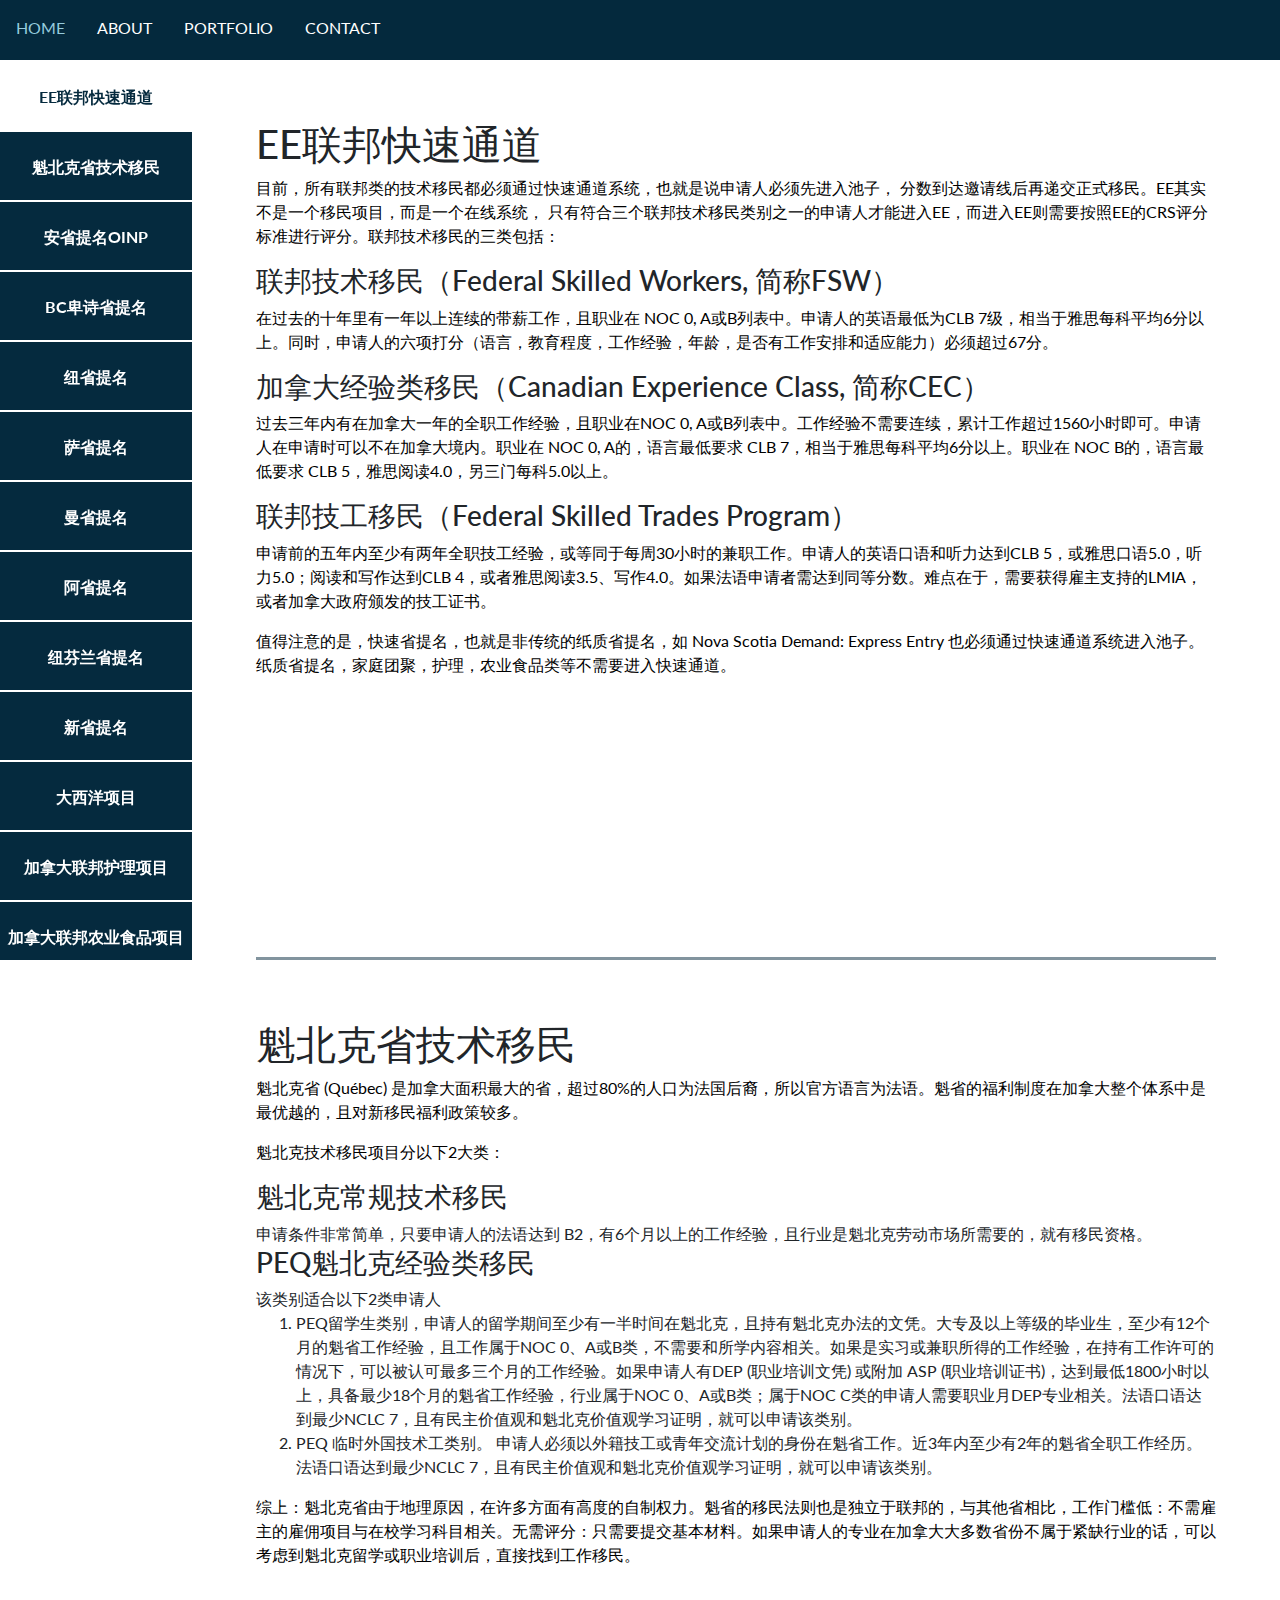
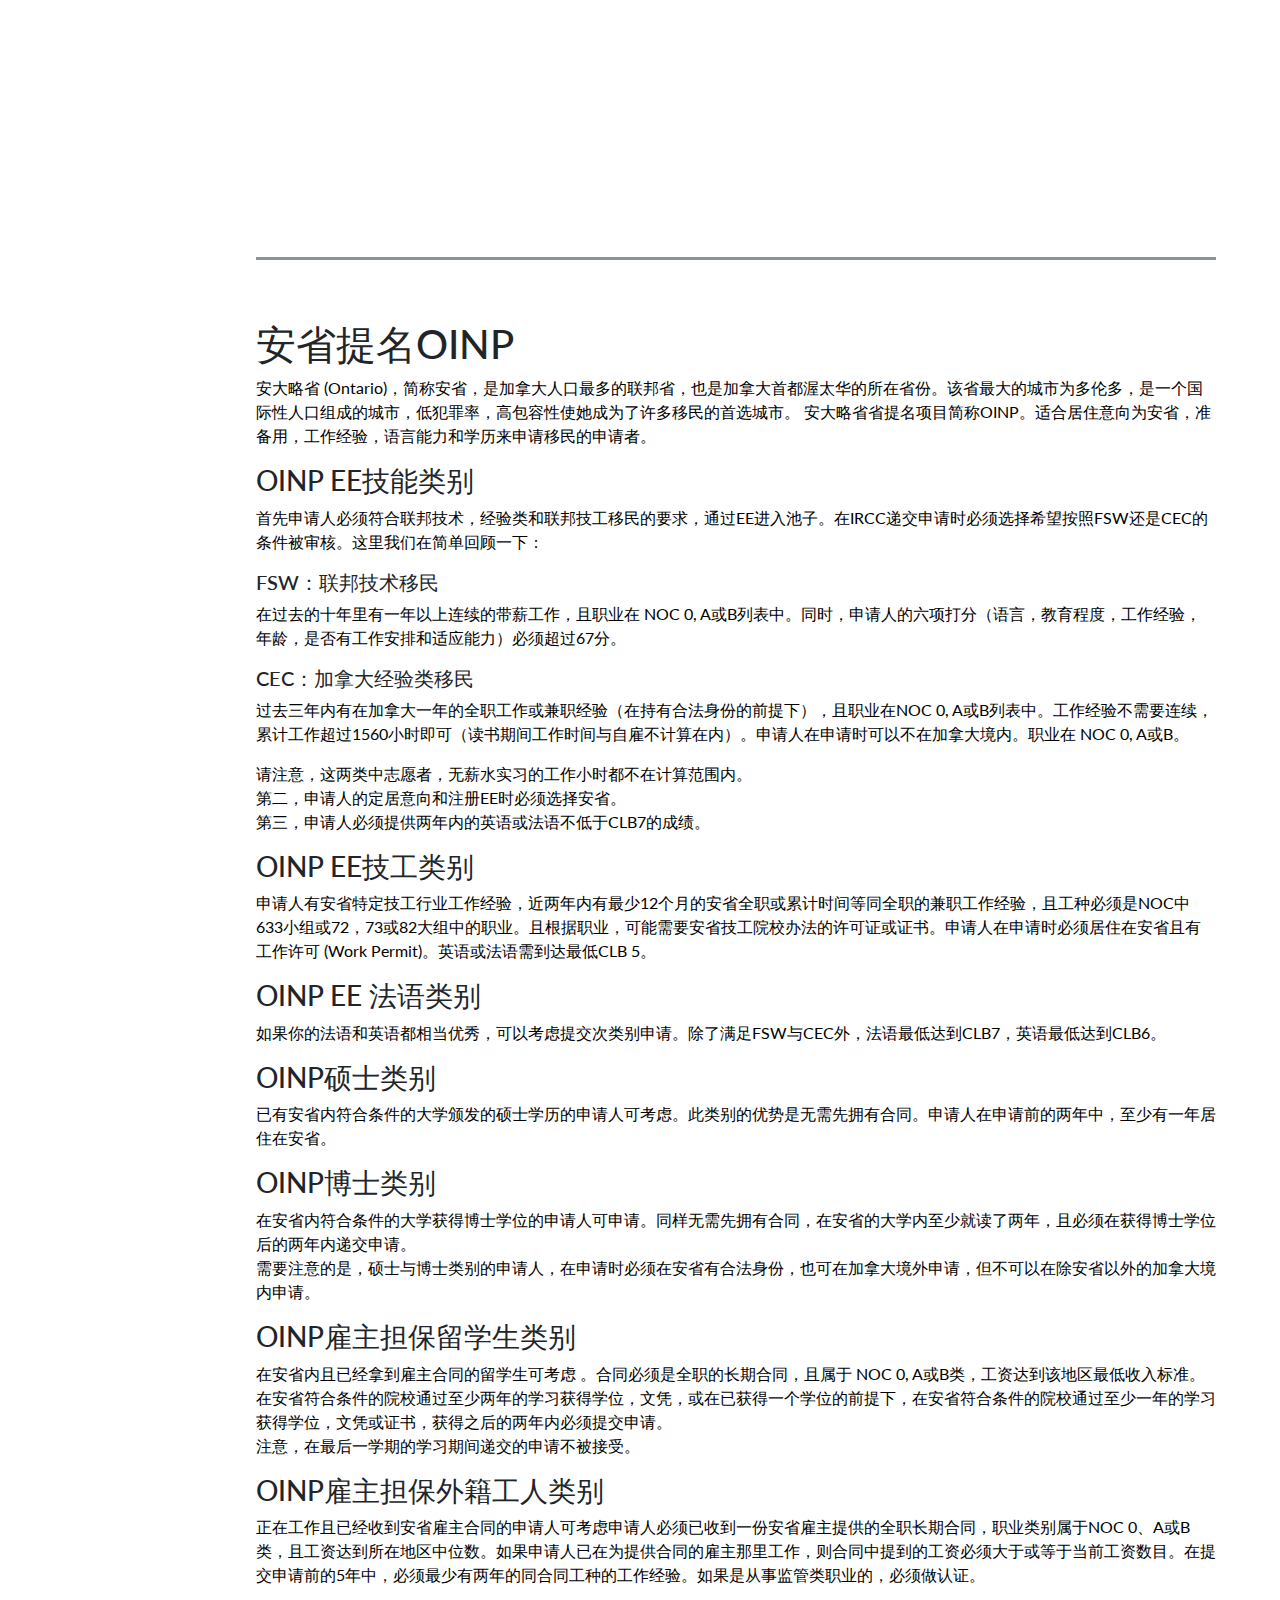
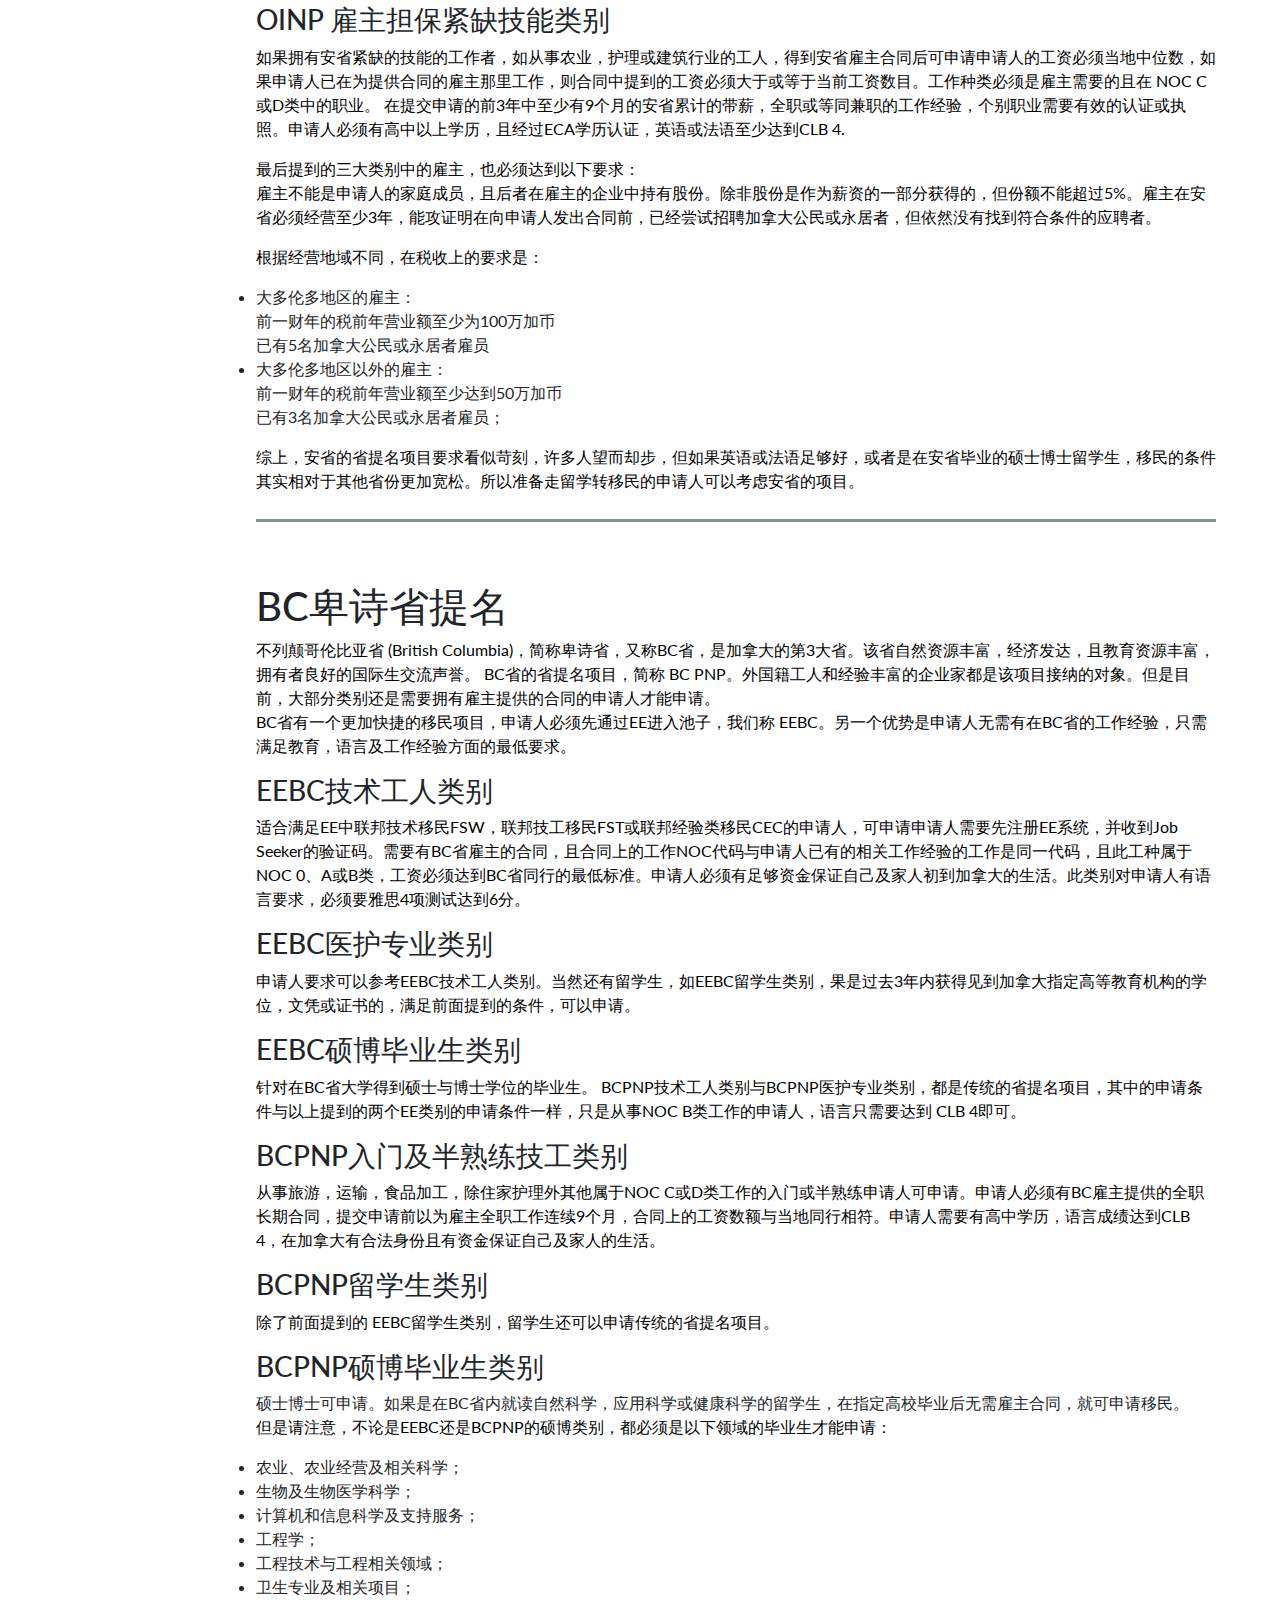
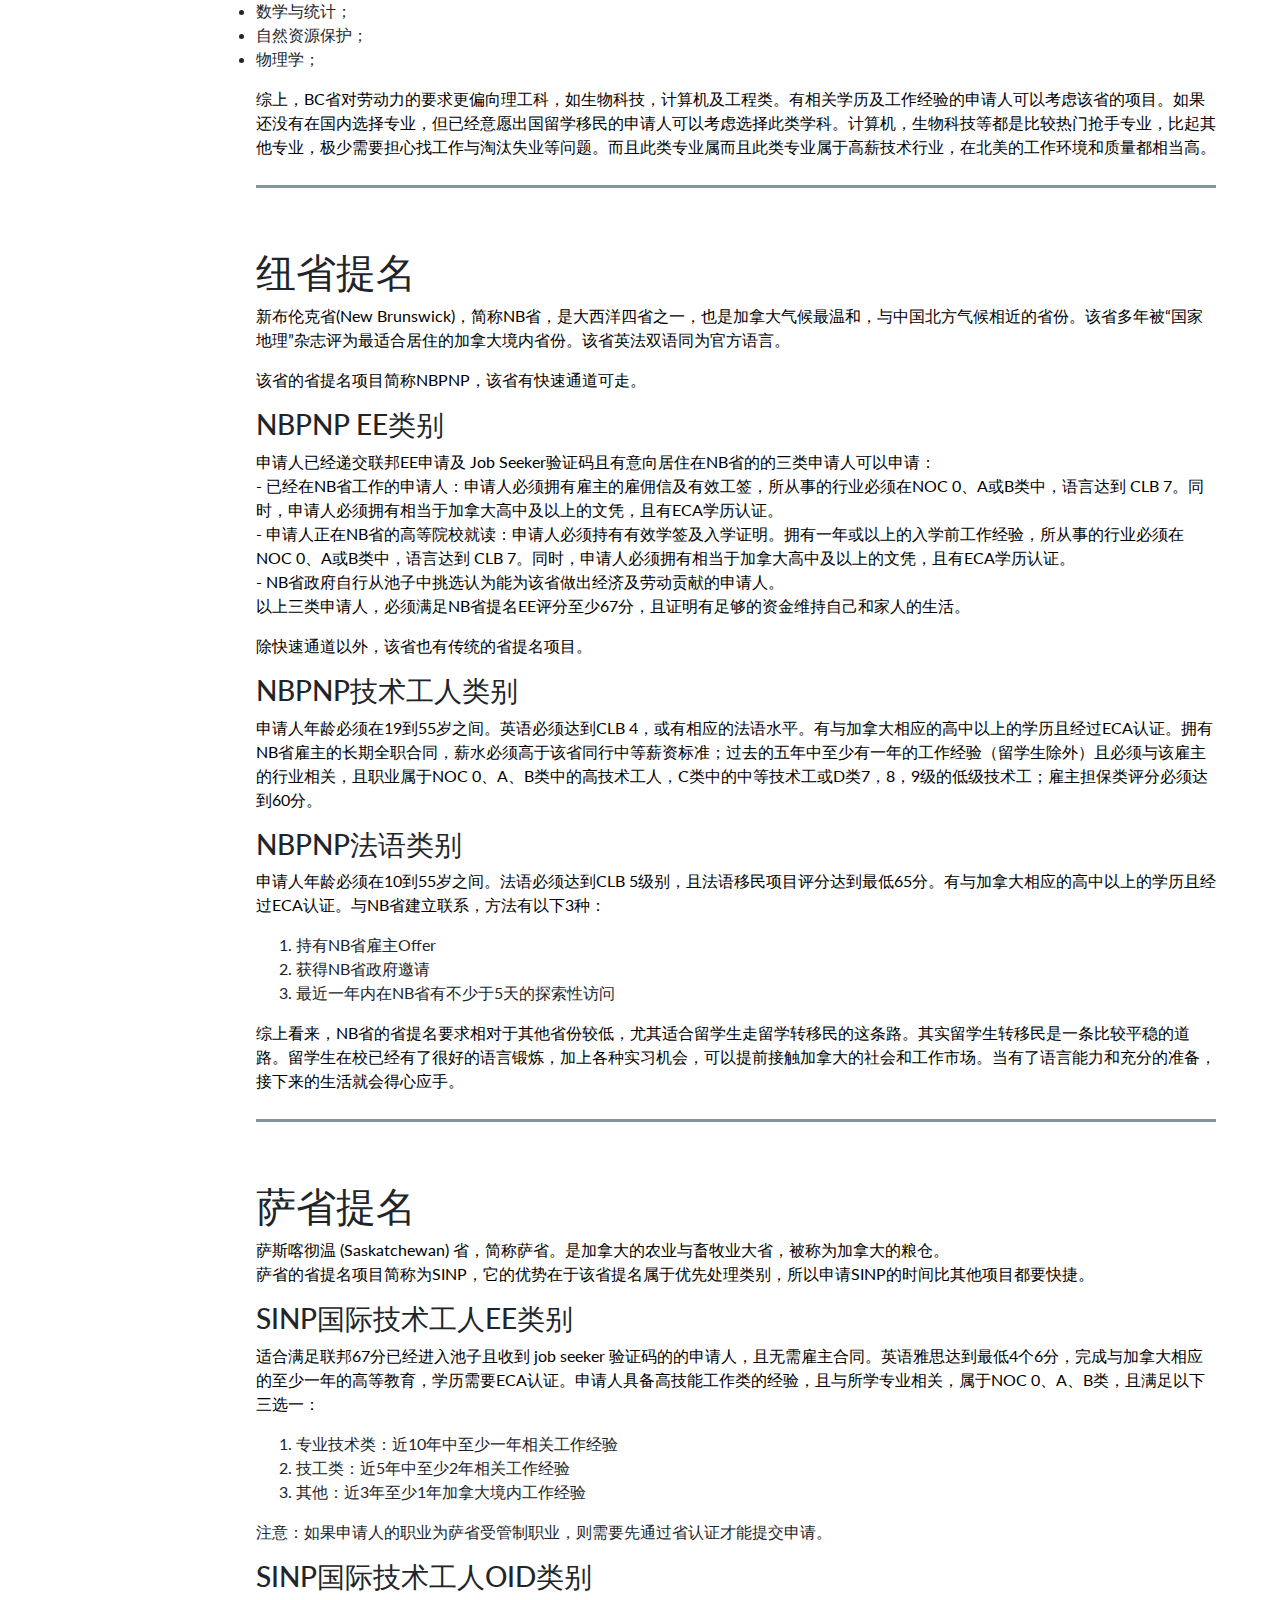
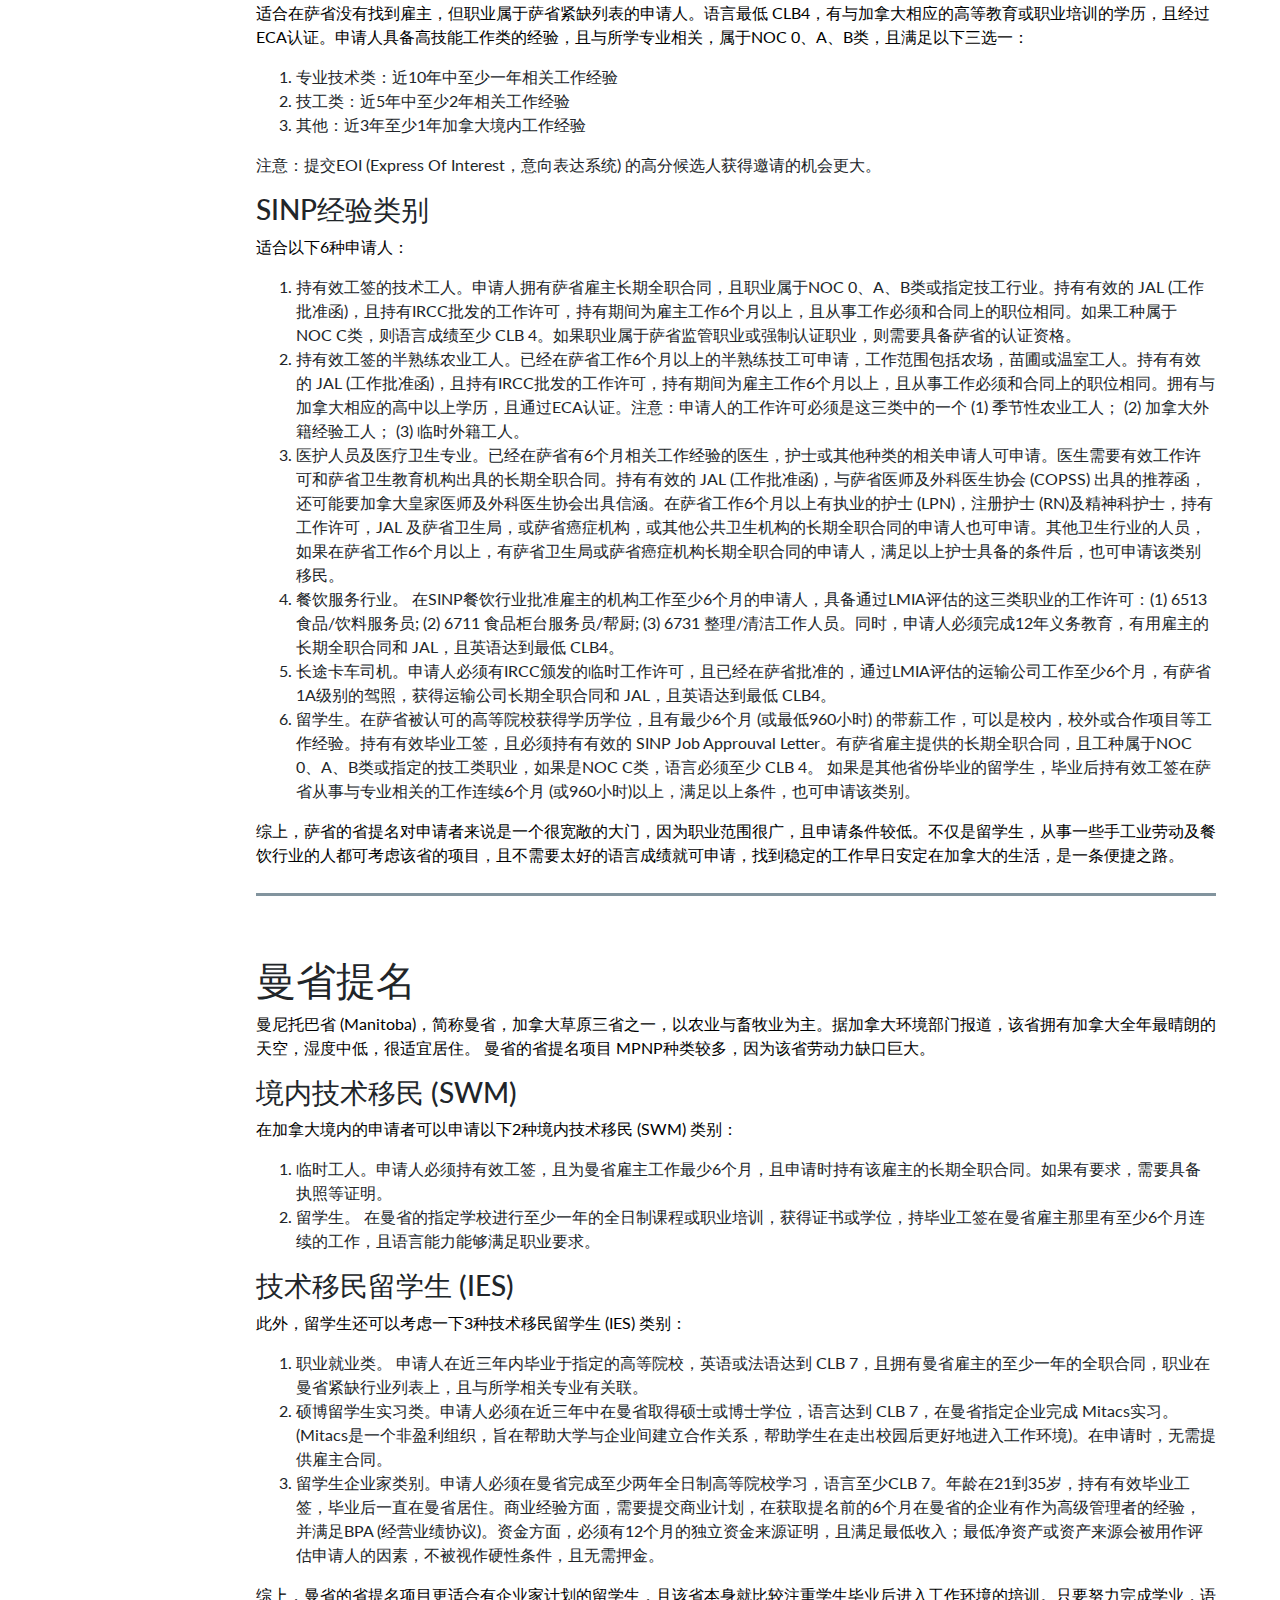
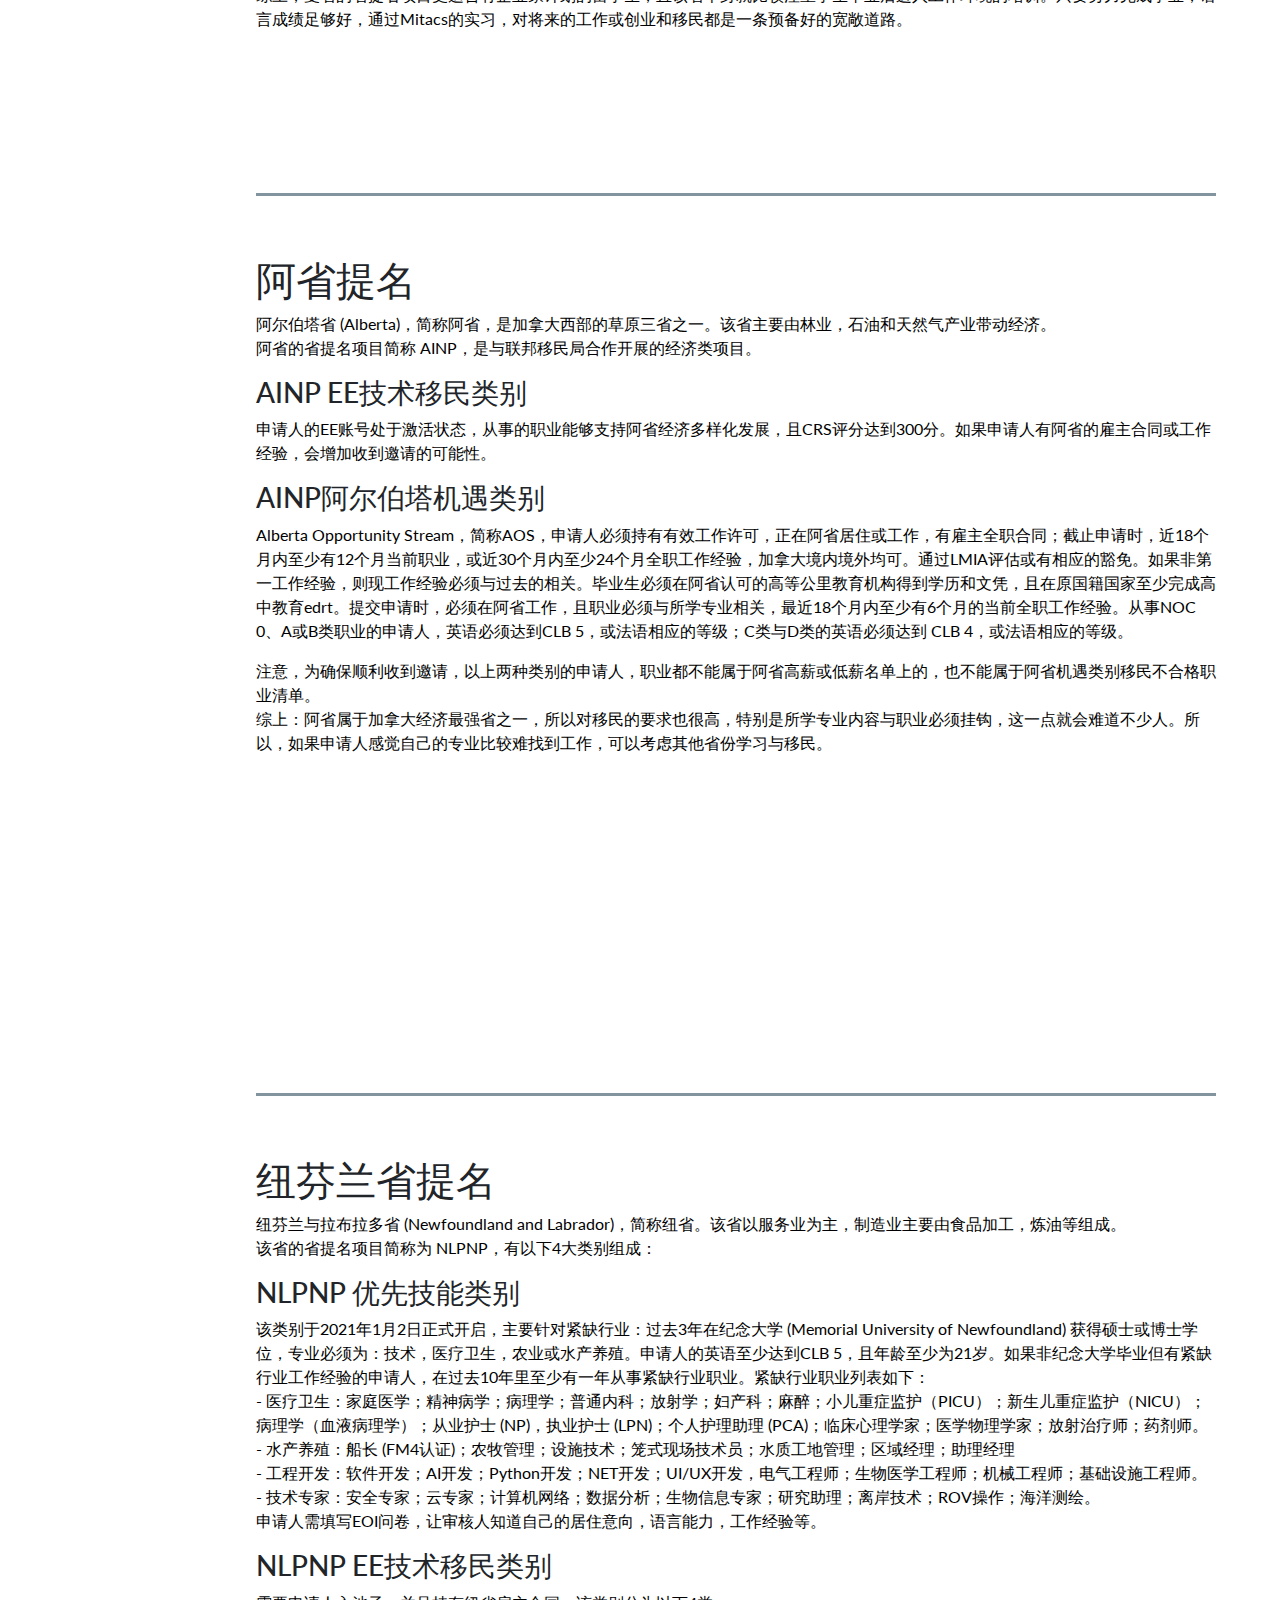
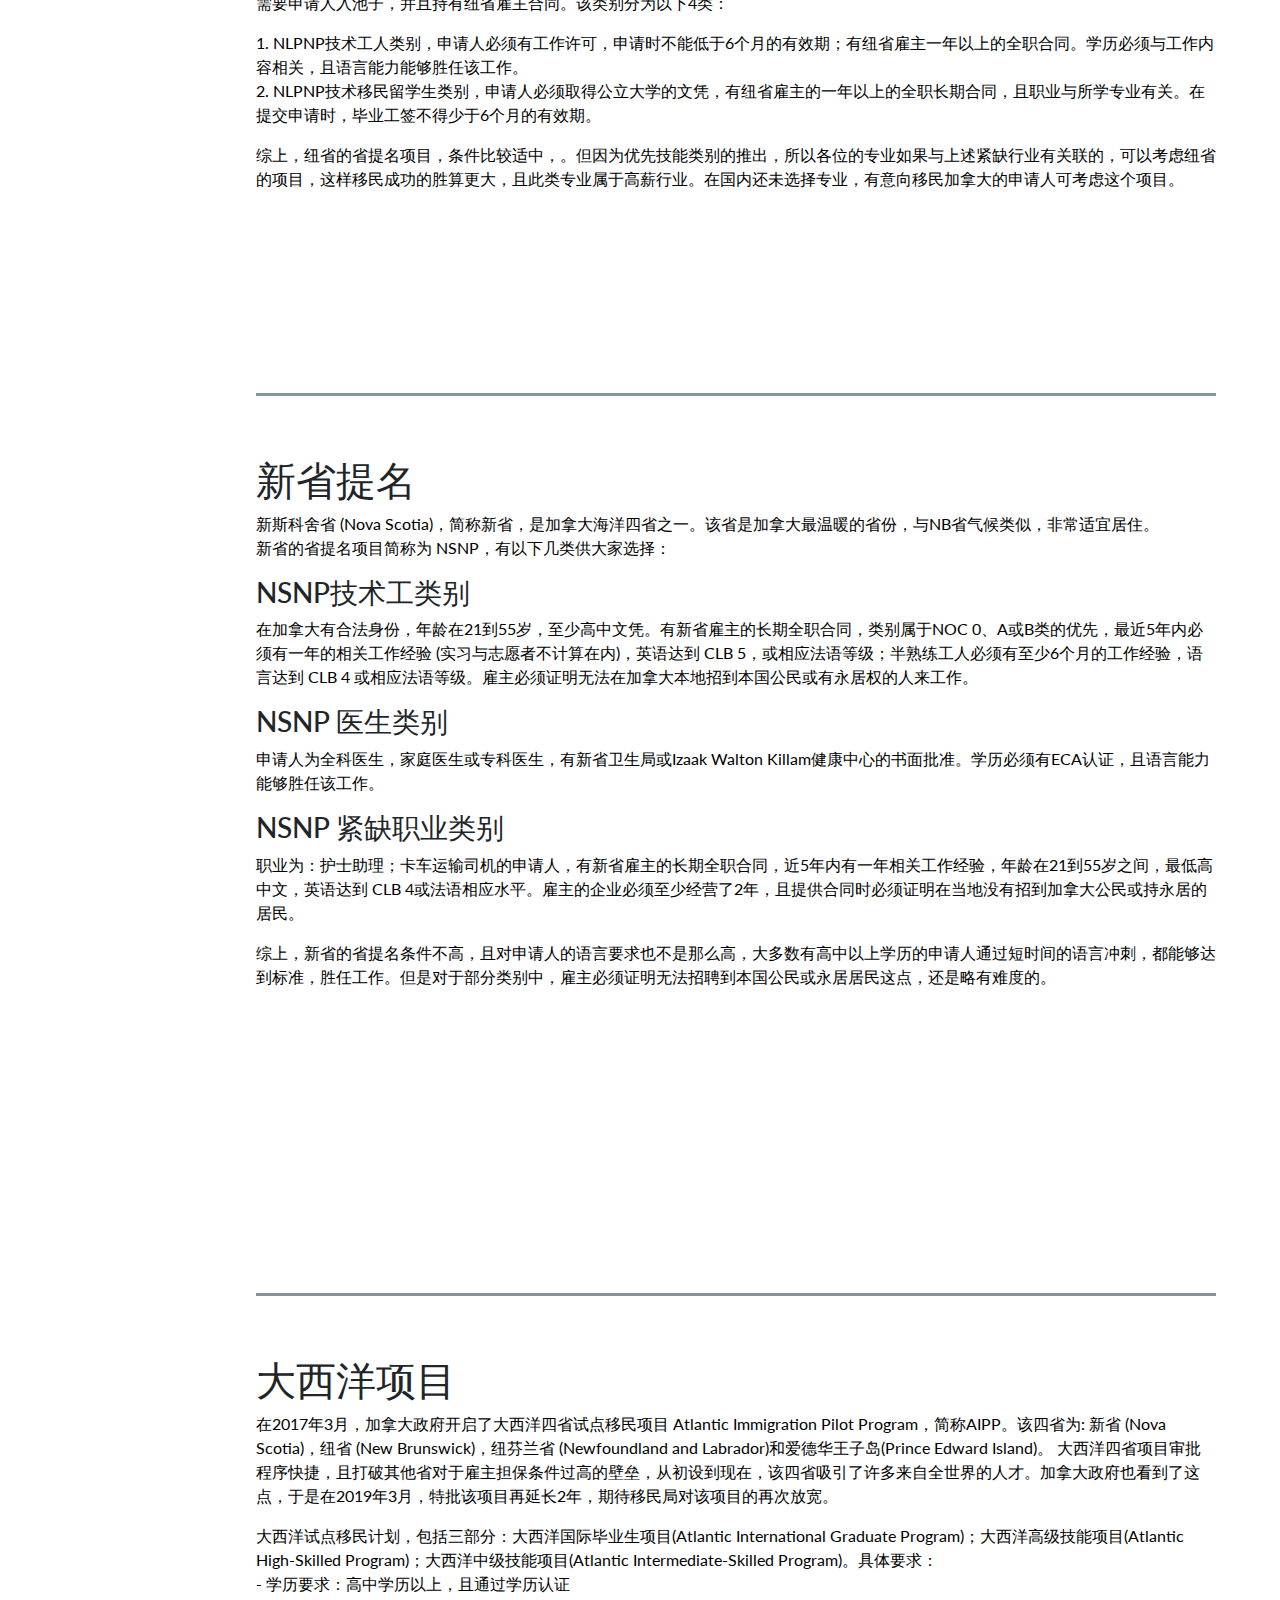
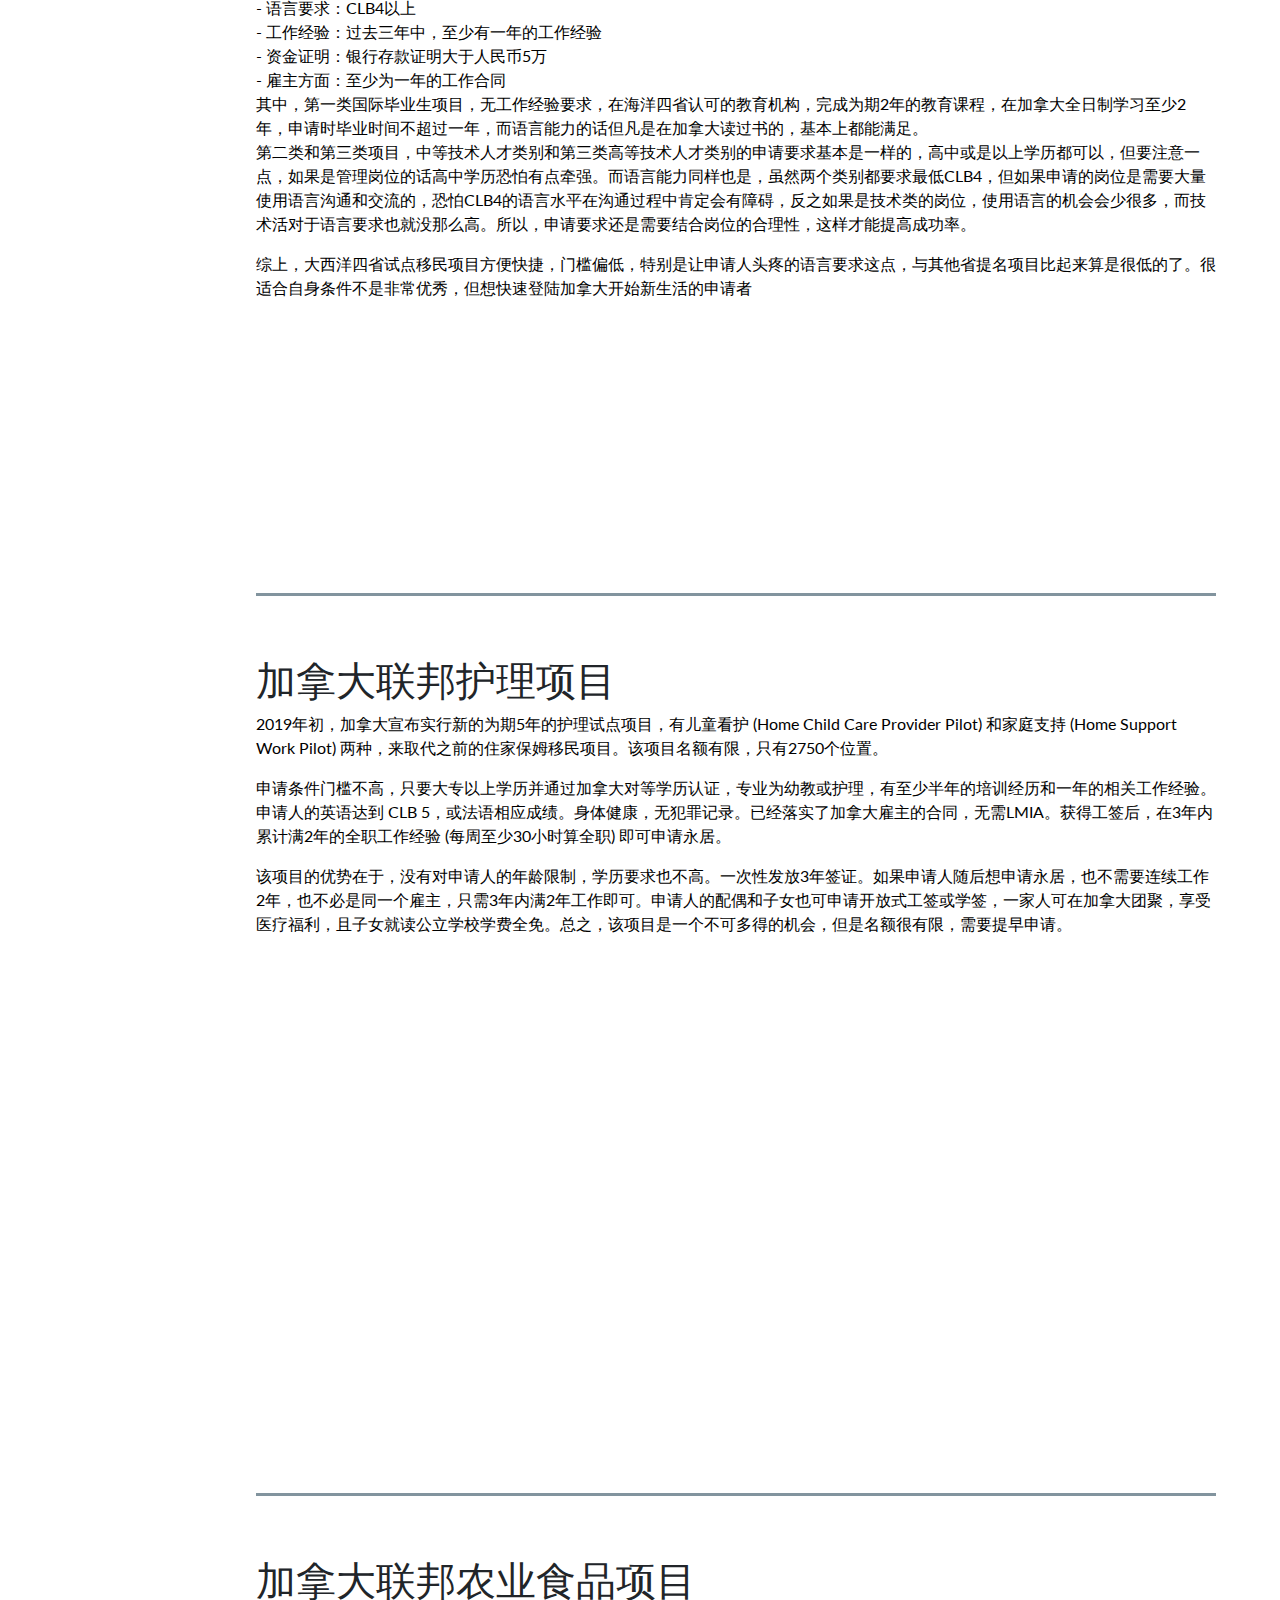
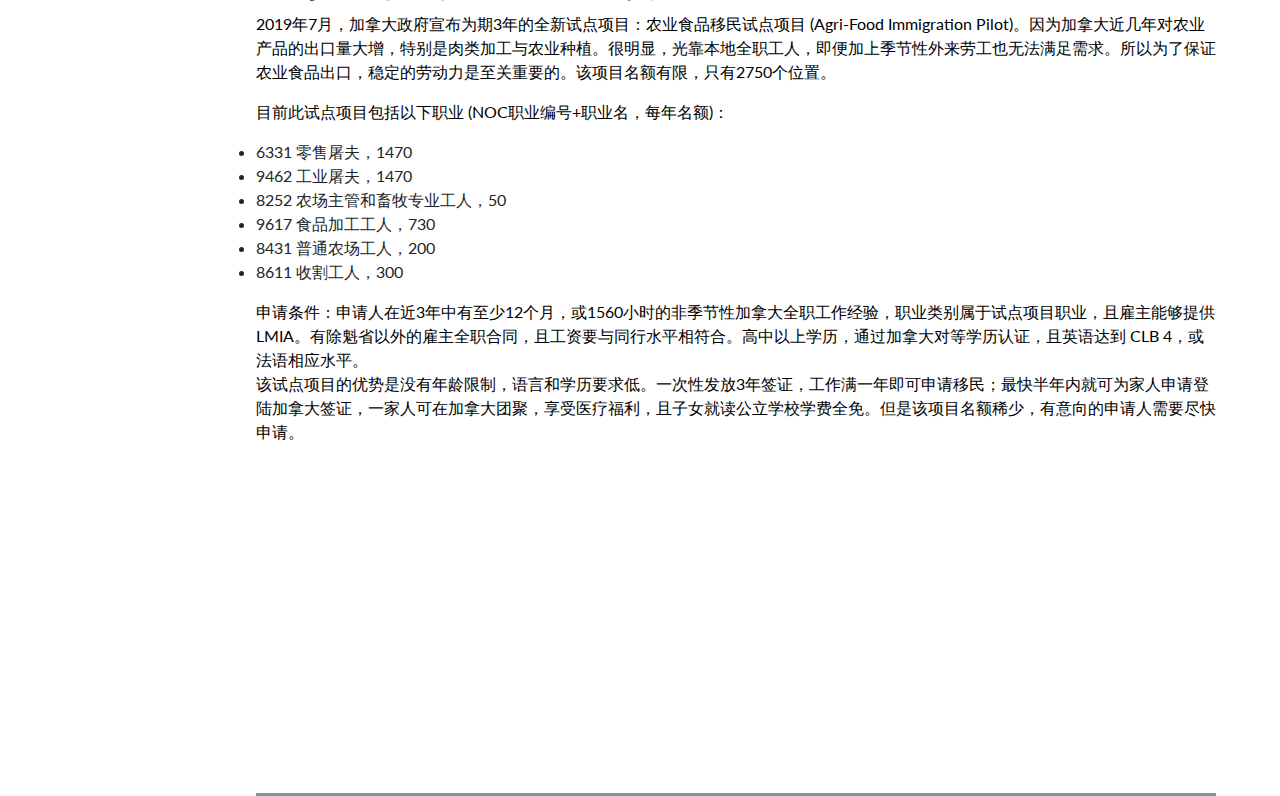
<file: contents/index.html>
<!DOCTYPE html>
<html lang="en">
  <head>
    <meta charset="utf-8" />
    <meta
      name="viewport"
      content="width=device-width, initial-scale=1, shrink-to-fit=no"
    />
    <meta name="description" content="" />
    <meta name="author" content="" />
    <link
      href="https://fonts.googleapis.com/css?family=Lato:100,300,400,700,900"
      rel="stylesheet"
    />

    <title>技术移民</title>
<!--
Reflux Template
https://templatemo.com/tm-531-reflux
-->
    <!-- Bootstrap core CSS -->
    <link href="vendor/bootstrap/css/bootstrap.min.css" rel="stylesheet" />

    <!-- Additional CSS Files -->
    <link rel="stylesheet" href="assets/css/fontawesome.css" />
    <link rel="stylesheet" href="assets/css/templatemo-style.css" />
    <link rel="stylesheet" href="assets/css/owl.css" />
    <link rel="stylesheet" href="assets/css/lightbox.css" />
  </head>
  
  <body>
    <header >
     
      <ul class="nav" >
        <li ><a href="../index.html">Home</a></li>
        <li><a href="../index.html#section-about">About</a></li>
        <li><a href="../index.html#section-works">Portfolio</a></li>
        
        <li><a href="../index.html#section-contact">Contact</a></li>        
        
        
        
      </ul>
    </header>
    <div id="page-wraper">
      <!-- Sidebar Menu -->
      <div class="responsive-nav">
        <i class="fa fa-bars" id="menu-toggle"></i>
        <div id="menu" class="menu">
          <i class="fa fa-times" id="menu-close"></i>
          <div class="container">
            <!-- <div class="image">
              <a href="#"><img src="assets/images/author-image.jpg" alt="" /></a>
            </div>
            <div class="author-content">
              <h4>Reflux Me</h4>
              <span>Web Designer</span>
            </div> -->
            <nav class="main-nav" role="navigation">
              <ul class="main-menu">
                <li><a href="#section1">EE联邦快速通道</a></li>
                <li><a href="#section2">魁北克省技术移民</a></li>
                <li><a href="#section3">安省提名OINP</a></li>
                <li><a href="#section4">BC卑诗省提名</a></li>
                <li><a href="#section5">纽省提名</a></li>
                <li><a href="#section6">萨省提名</a></li>
                <li><a href="#section7">曼省提名</a></li>
                
                <li><a href="#section8">阿省提名</a></li>
                <li><a href="#section9">纽芬兰省提名</a></li>
                
                <li><a href="#section10">新省提名</a></li>
                <li><a href="#section11">大西洋项目</a></li>
                <li><a href="#section12">加拿大联邦护理项目</a></li>
                <li><a href="#section13">加拿大联邦农业食品项目</a></li>
                
                <li><a href="#section13"></a></li>
                
              </ul>
            </nav>
           
          </div>
        </div>
      </div>

      <section class="section" data-section="section1">
        <div class="page">

          <h1 >EE联邦快速通道</h1>

          <p>
            目前，所有联邦类的技术移民都必须通过快速通道系统，也就是说申请人必须先进入池子，
            分数到达邀请线后再递交正式移民。EE其实不是一个移民项目，而是一个在线系统，
            只有符合三个联邦技术移民类别之一的申请人才能进入EE，而进入EE则需要按照EE的CRS评分标准进行评分。联邦技术移民的三类包括：
          </p>
          <h3>联邦技术移民（Federal Skilled Workers, 简称FSW）</h3>
          <p>
            在过去的十年里有一年以上连续的带薪工作，且职业在 NOC 0, A或B列表中。申请人的英语最低为CLB 7级，相当于雅思每科平均6分以上。同时，申请人的六项打分（语言，教育程度，工作经验，年龄，是否有工作安排和适应能力）必须超过67分。
            </p>
          <h3>加拿大经验类移民（Canadian Experience Class, 简称CEC）</h3>
          <p>过去三年内有在加拿大一年的全职工作经验，且职业在NOC 0, A或B列表中。工作经验不需要连续，累计工作超过1560小时即可。申请人在申请时可以不在加拿大境内。职业在 NOC 0, A的，语言最低要求 CLB 7，相当于雅思每科平均6分以上。职业在 NOC B的，语言最低要求 CLB 5，雅思阅读4.0，另三门每科5.0以上。</p>
          <h3>联邦技工移民（Federal Skilled Trades Program）</h3>
          <p>申请前的五年内至少有两年全职技工经验，或等同于每周30小时的兼职工作。申请人的英语口语和听力达到CLB 5，或雅思口语5.0，听力5.0；阅读和写作达到CLB 4，或者雅思阅读3.5、写作4.0。如果法语申请者需达到同等分数。难点在于，需要获得雇主支持的LMIA，或者加拿大政府颁发的技工证书。</p>
          <p>
            值得注意的是，快速省提名，也就是非传统的纸质省提名，如 Nova Scotia Demand: Express Entry 也必须通过快速通道系统进入池子。纸质省提名，家庭团聚，护理，农业食品类等不需要进入快速通道。
            </p>
        </div>
        
      </section>

      <section class="section " data-section="section2">
        <h1>魁北克省技术移民</h1>
        <p>魁北克省 (Québec) 是加拿大面积最大的省，超过80%的人口为法国后裔，所以官方语言为法语。魁省的福利制度在加拿大整个体系中是最优越的，且对新移民福利政策较多。</p>
        <p>魁北克技术移民项目分以下2大类：
          <h3>魁北克常规技术移民</h3>

          申请条件非常简单，只要申请人的法语达到 B2，有6个月以上的工作经验，且行业是魁北克劳动市场所需要的，就有移民资格。
          <h3>PEQ魁北克经验类移民</h3>
          该类别适合以下2类申请人
          <ol>
            <li>PEQ留学生类别，申请人的留学期间至少有一半时间在魁北克，且持有魁北克办法的文凭。大专及以上等级的毕业生，至少有12个月的魁省工作经验，且工作属于NOC 0、A或B类，不需要和所学内容相关。如果是实习或兼职所得的工作经验，在持有工作许可的情况下，可以被认可最多三个月的工作经验。如果申请人有DEP (职业培训文凭) 或附加 ASP (职业培训证书)，达到最低1800小时以上，具备最少18个月的魁省工作经验，行业属于NOC 0、A或B类；属于NOC C类的申请人需要职业月DEP专业相关。法语口语达到最少NCLC 7，且有民主价值观和魁北克价值观学习证明，就可以申请该类别。</li>
            <li>PEQ 临时外国技术工类别。 申请人必须以外籍技工或青年交流计划的身份在魁省工作。近3年内至少有2年的魁省全职工作经历。法语口语达到最少NCLC 7，且有民主价值观和魁北克价值观学习证明，就可以申请该类别。</li>
          </ol>
   
          </p>
      <p>综上：魁北克省由于地理原因，在许多方面有高度的自制权力。魁省的移民法则也是独立于联邦的，与其他省相比，工作门槛低：不需雇主的雇佣项目与在校学习科目相关。无需评分：只需要提交基本材料。如果申请人的专业在加拿大大多数省份不属于紧缺行业的话，可以考虑到魁北克留学或职业培训后，直接找到工作移民。</p>      
      
      
      </section>

      <section class="section my-services" data-section="section3">
        <div class="page">

          <h1 >安省提名OINP</h1>

          <p>
            安大略省 (Ontario)，简称安省，是加拿大人口最多的联邦省，也是加拿大首都渥太华的所在省份。该省最大的城市为多伦多，是一个国际性人口组成的城市，低犯罪率，高包容性使她成为了许多移民的首选城市。
安大略省省提名项目简称OINP。适合居住意向为安省，准备用，工作经验，语言能力和学历来申请移民的申请者。

          </p>
          <h3>OINP EE技能类别</h3>
          <p>
            首先申请人必须符合联邦技术，经验类和联邦技工移民的要求，通过EE进入池子。在IRCC递交申请时必须选择希望按照FSW还是CEC的条件被审核。这里我们在简单回顾一下：            
          </p>
          <h5>FSW：联邦技术移民</h5>
          <p>在过去的十年里有一年以上连续的带薪工作，且职业在 NOC 0, A或B列表中。同时，申请人的六项打分（语言，教育程度，工作经验，年龄，是否有工作安排和适应能力）必须超过67分。

          </p>
          <h5>CEC：加拿大经验类移民</h5>
          <p>过去三年内有在加拿大一年的全职工作或兼职经验（在持有合法身份的前提下），且职业在NOC 0, A或B列表中。工作经验不需要连续，累计工作超过1560小时即可（读书期间工作时间与自雇不计算在内）。申请人在申请时可以不在加拿大境内。职业在 NOC 0, A或B。
          </p>
          <p>请注意，这两类中志愿者，无薪水实习的工作小时都不在计算范围内。
            <br/>第二，申请人的定居意向和注册EE时必须选择安省。
            <br/>第三，申请人必须提供两年内的英语或法语不低于CLB7的成绩。</p>
            
            <h3>OINP EE技工类别</h3>
            <p>
              申请人有安省特定技工行业工作经验，近两年内有最少12个月的安省全职或累计时间等同全职的兼职工作经验，且工种必须是NOC中633小组或72，73或82大组中的职业。且根据职业，可能需要安省技工院校办法的许可证或证书。申请人在申请时必须居住在安省且有工作许可 (Work Permit)。英语或法语需到达最低CLB 5。            
            </p>
            <h3>OINP EE 法语类别</h3>
            <p>
              如果你的法语和英语都相当优秀，可以考虑提交次类别申请。除了满足FSW与CEC外，法语最低达到CLB7，英语最低达到CLB6。
             </p>
             <h3>OINP硕士类别</h3>
            <p>
              已有安省内符合条件的大学颁发的硕士学历的申请人可考虑。此类别的优势是无需先拥有合同。申请人在申请前的两年中，至少有一年居住在安省。
             </p>
             <h3>OINP博士类别</h3>
            <p>
              在安省内符合条件的大学获得博士学位的申请人可申请。同样无需先拥有合同，在安省的大学内至少就读了两年，且必须在获得博士学位后的两年内递交申请。
              <br/>需要注意的是，硕士与博士类别的申请人，在申请时必须在安省有合法身份，也可在加拿大境外申请，但不可以在除安省以外的加拿大境内申请。
             </p>
             <h3>OINP雇主担保留学生类别</h3>
            <p>
              在安省内且已经拿到雇主合同的留学生可考虑 。合同必须是全职的长期合同，且属于 NOC 0, A或B类，工资达到该地区最低收入标准。在安省符合条件的院校通过至少两年的学习获得学位，文凭，或在已获得一个学位的前提下，在安省符合条件的院校通过至少一年的学习获得学位，文凭或证书，获得之后的两年内必须提交申请。
              <br/>注意，在最后一学期的学习期间递交的申请不被接受。

             </p>
             <h3>OINP雇主担保外籍工人类别</h3>
            <p>
              正在工作且已经收到安省雇主合同的申请人可考虑申请人必须已收到一份安省雇主提供的全职长期合同，职业类别属于NOC 0、A或B类，且工资达到所在地区中位数。如果申请人已在为提供合同的雇主那里工作，则合同中提到的工资必须大于或等于当前工资数目。在提交申请前的5年中，必须最少有两年的同合同工种的工作经验。如果是从事监管类职业的，必须做认证。

             </p>
             <h3>OINP 雇主担保紧缺技能类别</h3>
            <p>
              如果拥有安省紧缺的技能的工作者，如从事农业，护理或建筑行业的工人，得到安省雇主合同后可申请申请人的工资必须当地中位数，如果申请人已在为提供合同的雇主那里工作，则合同中提到的工资必须大于或等于当前工资数目。工作种类必须是雇主需要的且在 NOC C或D类中的职业。 在提交申请的前3年中至少有9个月的安省累计的带薪，全职或等同兼职的工作经验，个别职业需要有效的认证或执照。申请人必须有高中以上学历，且经过ECA学历认证，英语或法语至少达到CLB 4.

             </p>
             <p>最后提到的三大类别中的雇主，也必须达到以下要求：<br>
              雇主不能是申请人的家庭成员，且后者在雇主的企业中持有股份。除非股份是作为薪资的一部分获得的，但份额不能超过5%。雇主在安省必须经营至少3年，能攻证明在向申请人发出合同前，已经尝试招聘加拿大公民或永居者，但依然没有找到符合条件的应聘者。
              </p>
              <p>根据经营地域不同，在税收上的要求是：
                <li>大多伦多地区的雇主：</li>
                前一财年的税前年营业额至少为100万加币<br>
                已有5名加拿大公民或永居者雇员
                <li>大多伦多地区以外的雇主：</li>
                前一财年的税前年营业额至少达到50万加币<br>
                已有3名加拿大公民或永居者雇员；
                </p>
   
             <p>综上，安省的省提名项目要求看似苛刻，许多人望而却步，但如果英语或法语足够好，或者是在安省毕业的硕士博士留学生，移民的条件其实相对于其他省份更加宽松。所以准备走留学转移民的申请人可以考虑安省的项目。</p>
        </div>
      </section>

      <section class="section" data-section="section4">
        <div class="page">

          <h1 >BC卑诗省提名</h1>

          <p>
            不列颠哥伦比亚省 (British Columbia)，简称卑诗省，又称BC省，是加拿大的第3大省。该省自然资源丰富，经济发达，且教育资源丰富，拥有者良好的国际生交流声誉。
BC省的省提名项目，简称 BC PNP。外国籍工人和经验丰富的企业家都是该项目接纳的对象。但是目前，大部分类别还是需要拥有雇主提供的合同的申请人才能申请。
<br>
BC省有一个更加快捷的移民项目，申请人必须先通过EE进入池子，我们称 EEBC。另一个优势是申请人无需有在BC省的工作经验，只需满足教育，语言及工作经验方面的最低要求。

          </p>
          <h3>EEBC技术工人类别</h3>
          <p>
            适合满足EE中联邦技术移民FSW，联邦技工移民FST或联邦经验类移民CEC的申请人，可申请申请人需要先注册EE系统，并收到Job Seeker的验证码。需要有BC省雇主的合同，且合同上的工作NOC代码与申请人已有的相关工作经验的工作是同一代码，且此工种属于NOC 0、A或B类，工资必须达到BC省同行的最低标准。申请人必须有足够资金保证自己及家人初到加拿大的生活。此类别对申请人有语言要求，必须要雅思4项测试达到6分。            
          </p>
          <h3>EEBC医护专业类别</h3>
          <p>申请人要求可以参考EEBC技术工人类别。当然还有留学生，如EEBC留学生类别，果是过去3年内获得见到加拿大指定高等教育机构的学位，文凭或证书的，满足前面提到的条件，可以申请。</p>
          <h3>EEBC硕博毕业生类别</h3>
          <p>针对在BC省大学得到硕士与博士学位的毕业生。
            BCPNP技术工人类别与BCPNP医护专业类别，都是传统的省提名项目，其中的申请条件与以上提到的两个EE类别的申请条件一样，只是从事NOC B类工作的申请人，语言只需要达到 CLB 4即可。
            </p>
            <h3>BCPNP入门及半熟练技工类别</h3>
          <p>
            从事旅游，运输，食品加工，除住家护理外其他属于NOC C或D类工作的入门或半熟练申请人可申请。申请人必须有BC雇主提供的全职长期合同，提交申请前以为雇主全职工作连续9个月，合同上的工资数额与当地同行相符。申请人需要有高中学历，语言成绩达到CLB 4，在加拿大有合法身份且有资金保证自己及家人的生活。
            </p>
            <h3>BCPNP留学生类别</h3>
            <p>除了前面提到的 EEBC留学生类别，留学生还可以申请传统的省提名项目。</p>
            <h3>BCPNP硕博毕业生类别</h3>
            <h>硕士博士可申请。如果是在BC省内就读自然科学，应用科学或健康科学的留学生，在指定高校毕业后无需雇主合同，就可申请移民。</h>
            <p>但是请注意，不论是EEBC还是BCPNP的硕博类别，都必须是以下领域的毕业生才能申请：
              <li>农业、农业经营及相关科学；</li>
              <li>生物及生物医学科学；</li>
              <li>计算机和信息科学及支持服务；</li>
              <li>工程学；</li>
              <li>工程技术与工程相关领域；</li>
              <li>卫生专业及相关项目；</li>
              <li>数学与统计；</li>
              <li>自然资源保护；</li>
              <li>物理学；</li>
              </p>
              <p>综上，BC省对劳动力的要求更偏向理工科，如生物科技，计算机及工程类。有相关学历及工作经验的申请人可以考虑该省的项目。如果还没有在国内选择专业，但已经意愿出国留学移民的申请人可以考虑选择此类学科。计算机，生物科技等都是比较热门抢手专业，比起其他专业，极少需要担心找工作与淘汰失业等问题。而且此类专业属而且此类专业属于高薪技术行业，在北美的工作环境和质量都相当高。</p>
        
        
        
          </div>
      </section>

      <section class="section" data-section="section5">
        <h1>纽省提名</h1>
       <p>新布伦克省(New Brunswick)，简称NB省，是大西洋四省之一，也是加拿大气候最温和，与中国北方气候相近的省份。该省多年被“国家地理”杂志评为最适合居住的加拿大境内省份。该省英法双语同为官方语言。</p>
      <div>
        <p>该省的省提名项目简称NBPNP，该省有快速通道可走。</p>
        <h3>NBPNP EE类别</h3>
        <p>申请人已经递交联邦EE申请及 Job Seeker验证码且有意向居住在NB省的的三类申请人可以申请：
          <br>-	已经在NB省工作的申请人：申请人必须拥有雇主的雇佣信及有效工签，所从事的行业必须在NOC 0、A或B类中，语言达到 CLB 7。同时，申请人必须拥有相当于加拿大高中及以上的文凭，且有ECA学历认证。
          <br>-	申请人正在NB省的高等院校就读：申请人必须持有有效学签及入学证明。拥有一年或以上的入学前工作经验，所从事的行业必须在NOC 0、A或B类中，语言达到 CLB 7。同时，申请人必须拥有相当于加拿大高中及以上的文凭，且有ECA学历认证。
          <br>-	NB省政府自行从池子中挑选认为能为该省做出经济及劳动贡献的申请人。
          <br>以上三类申请人，必须满足NB省提名EE评分至少67分，且证明有足够的资金维持自己和家人的生活。
          </p>
      </div>
      <div>
        <p>除快速通道以外，该省也有传统的省提名项目。</p>
        <h3>NBPNP技术工人类别</h3>
        <p>申请人年龄必须在19到55岁之间。英语必须达到CLB 4，或有相应的法语水平。有与加拿大相应的高中以上的学历且经过ECA认证。拥有NB省雇主的长期全职合同，薪水必须高于该省同行中等薪资标准；过去的五年中至少有一年的工作经验（留学生除外）且必须与该雇主的行业相关，且职业属于NOC 0、A、B类中的高技术工人，C类中的中等技术工或D类7，8，9级的低级技术工；雇主担保类评分必须达到60分。</p>
        <h3>NBPNP法语类别</h3>
        <p>申请人年龄必须在10到55岁之间。法语必须达到CLB 5级别，且法语移民项目评分达到最低65分。有与加拿大相应的高中以上的学历且经过ECA认证。与NB省建立联系，方法有以下3种：
          <ol>
            <li>持有NB省雇主Offer</li>	
            <li>获得NB省政府邀请</li>
            <li>最近一年内在NB省有不少于5天的探索性访问</li>	
          </ol>

        </p>
      </div>
      <p>综上看来，NB省的省提名要求相对于其他省份较低，尤其适合留学生走留学转移民的这条路。其实留学生转移民是一条比较平稳的道路。留学生在校已经有了很好的语言锻炼，加上各种实习机会，可以提前接触加拿大的社会和工作市场。当有了语言能力和充分的准备，接下来的生活就会得心应手。</p>
      </section>

      <section class="section" data-section="section6">
        <h1>萨省提名</h1>
        <p>萨斯喀彻温 (Saskatchewan) 省，简称萨省。是加拿大的农业与畜牧业大省，被称为加拿大的粮仓。
          <br>萨省的省提名项目简称为SINP，它的优势在于该省提名属于优先处理类别，所以申请SINP的时间比其他项目都要快捷。
          </p>
          <h3>SINP国际技术工人EE类别</h3>
          <p>适合满足联邦67分已经进入池子且收到 job seeker 验证码的的申请人，且无需雇主合同。英语雅思达到最低4个6分，完成与加拿大相应的至少一年的高等教育，学历需要ECA认证。申请人具备高技能工作类的经验，且与所学专业相关，属于NOC 0、A、B类，且满足以下三选一：
            <ol>
              <li>专业技术类：近10年中至少一年相关工作经验</li>
              <li>技工类：近5年中至少2年相关工作经验</li>
              <li>其他：近3年至少1年加拿大境内工作经验</li>
            </ol>
            注意：如果申请人的职业为萨省受管制职业，则需要先通过省认证才能提交申请。
            </p>
            <h3>SINP国际技术工人OID类别</h3>
            <p>
              适合在萨省没有找到雇主，但职业属于萨省紧缺列表的申请人。语言最低 CLB4，有与加拿大相应的高等教育或职业培训的学历，且经过ECA认证。申请人具备高技能工作类的经验，且与所学专业相关，属于NOC 0、A、B类，且满足以下三选一：
              <ol>
                <li>专业技术类：近10年中至少一年相关工作经验</li>
                <li>技工类：近5年中至少2年相关工作经验</li>
                <li>其他：近3年至少1年加拿大境内工作经验</li>
              </ol>
              
注意：提交EOI (Express Of Interest，意向表达系统) 的高分候选人获得邀请的机会更大。

            </p>
            <h3>SINP经验类别</h3>
            <p>适合以下6种申请人：
              <ol>
                <li>持有效工签的技术工人。申请人拥有萨省雇主长期全职合同，且职业属于NOC 0、A、B类或指定技工行业。持有有效的 JAL (工作批准函)，且持有IRCC批发的工作许可，持有期间为雇主工作6个月以上，且从事工作必须和合同上的职位相同。如果工种属于 NOC C类，则语言成绩至少 CLB 4。如果职业属于萨省监管职业或强制认证职业，则需要具备萨省的认证资格。</li>
                <li>持有效工签的半熟练农业工人。已经在萨省工作6个月以上的半熟练技工可申请，工作范围包括农场，苗圃或温室工人。持有有效的 JAL (工作批准函)，且持有IRCC批发的工作许可，持有期间为雇主工作6个月以上，且从事工作必须和合同上的职位相同。拥有与加拿大相应的高中以上学历，且通过ECA认证。注意：申请人的工作许可必须是这三类中的一个 (1) 季节性农业工人； (2) 加拿大外籍经验工人； (3) 临时外籍工人。</li>
                <li>医护人员及医疗卫生专业。已经在萨省有6个月相关工作经验的医生，护士或其他种类的相关申请人可申请。医生需要有效工作许可和萨省卫生教育机构出具的长期全职合同。持有有效的 JAL (工作批准函)，与萨省医师及外科医生协会 (COPSS) 出具的推荐函，还可能要加拿大皇家医师及外科医生协会出具信涵。在萨省工作6个月以上有执业的护士 (LPN)，注册护士 (RN)及精神科护士，持有工作许可，JAL 及萨省卫生局，或萨省癌症机构，或其他公共卫生机构的长期全职合同的申请人也可申请。其他卫生行业的人员，如果在萨省工作6个月以上，有萨省卫生局或萨省癌症机构长期全职合同的申请人，满足以上护士具备的条件后，也可申请该类别移民。</li>
                <li>餐饮服务行业。 在SINP餐饮行业批准雇主的机构工作至少6个月的申请人，具备通过LMIA评估的这三类职业的工作许可：(1) 6513 食品/饮料服务员; (2) 6711 食品柜台服务员/帮厨; (3) 6731 整理/清洁工作人员。同时，申请人必须完成12年义务教育，有用雇主的长期全职合同和 JAL，且英语达到最低 CLB4。</li>
                <li>长途卡车司机。申请人必须有IRCC颁发的临时工作许可，且已经在萨省批准的，通过LMIA评估的运输公司工作至少6个月，有萨省 1A级别的驾照，获得运输公司长期全职合同和 JAL，且英语达到最低 CLB4。</li>
                <li>留学生。在萨省被认可的高等院校获得学历学位，且有最少6个月 (或最低960小时) 的带薪工作，可以是校内，校外或合作项目等工作经验。持有有效毕业工签，且必须持有有效的 SINP Job Approuval Letter。有萨省雇主提供的长期全职合同，且工种属于NOC 0、A、B类或指定的技工类职业，如果是NOC C类，语言必须至少 CLB 4。 如果是其他省份毕业的留学生，毕业后持有效工签在萨省从事与专业相关的工作连续6个月 (或960小时)以上，满足以上条件，也可申请该类别。</li>
              </ol>

              </p>
              <p>综上，萨省的省提名对申请者来说是一个很宽敞的大门，因为职业范围很广，且申请条件较低。不仅是留学生，从事一些手工业劳动及餐饮行业的人都可考虑该省的项目，且不需要太好的语言成绩就可申请，找到稳定的工作早日安定在加拿大的生活，是一条便捷之路。</p>

      </section>
      <section class="section" data-section="section7">
          <h1>曼省提名</h1>
          <p>曼尼托巴省 (Manitoba)，简称曼省，加拿大草原三省之一，以农业与畜牧业为主。据加拿大环境部门报道，该省拥有加拿大全年最晴朗的天空，湿度中低，很适宜居住。
            曼省的省提名项目 MPNP种类较多，因为该省劳动力缺口巨大。
            </p>
            <h3>境内技术移民 (SWM)</h3>
            <p>在加拿大境内的申请者可以申请以下2种境内技术移民 (SWM) 类别：
              <ol>
                <li>临时工人。申请人必须持有效工签，且为曼省雇主工作最少6个月，且申请时持有该雇主的长期全职合同。如果有要求，需要具备执照等证明。</li>
                <li>留学生。 在曼省的指定学校进行至少一年的全日制课程或职业培训，获得证书或学位，持毕业工签在曼省雇主那里有至少6个月连续的工作，且语言能力能够满足职业要求。</li>
              </ol>

              </p>
              <h3>技术移民留学生 (IES)</h3>
              <p>此外，留学生还可以考虑一下3种技术移民留学生 (IES) 类别：
                <ol>
                  <li> 职业就业类。 申请人在近三年内毕业于指定的高等院校，英语或法语达到 CLB 7，且拥有曼省雇主的至少一年的全职合同，职业在曼省紧缺行业列表上，且与所学相关专业有关联。</li>
                <li>硕博留学生实习类。申请人必须在近三年中在曼省取得硕士或博士学位，语言达到 CLB 7，在曼省指定企业完成 Mitacs实习。(Mitacs是一个非盈利组织，旨在帮助大学与企业间建立合作关系，帮助学生在走出校园后更好地进入工作环境)。在申请时，无需提供雇主合同。</li>
                  <li>留学生企业家类别。申请人必须在曼省完成至少两年全日制高等院校学习，语言至少CLB 7。年龄在21到35岁，持有有效毕业工签，毕业后一直在曼省居住。商业经验方面，需要提交商业计划，在获取提名前的6个月在曼省的企业有作为高级管理者的经验，并满足BPA (经营业绩协议)。资金方面，必须有12个月的独立资金来源证明，且满足最低收入；最低净资产或资产来源会被用作评估申请人的因素，不被视作硬性条件，且无需押金。</li>
                </ol>
   
                </p>
            <p>综上，曼省的省提名项目更适合有企业家计划的留学生，且该省本身就比较注重学生毕业后进入工作环境的培训。只要努力完成学业，语言成绩足够好，通过Mitacs的实习，对将来的工作或创业和移民都是一条预备好的宽敞道路。</p>
      </section>


      

      <section class="section " data-section="section8">
      <h1>阿省提名</h1>
      <p>阿尔伯塔省 (Alberta)，简称阿省，是加拿大西部的草原三省之一。该省主要由林业，石油和天然气产业带动经济。
        <br>
        阿省的省提名项目简称 AINP，是与联邦移民局合作开展的经济类项目。
        </p>
        <h3>AINP EE技术移民类别</h3>
        <p>申请人的EE账号处于激活状态，从事的职业能够支持阿省经济多样化发展，且CRS评分达到300分。如果申请人有阿省的雇主合同或工作经验，会增加收到邀请的可能性。</p>
        <h3>AINP阿尔伯塔机遇类别 </h3>
        <p>Alberta Opportunity Stream，简称AOS，申请人必须持有有效工作许可，正在阿省居住或工作，有雇主全职合同；截止申请时，近18个月内至少有12个月当前职业，或近30个月内至少24个月全职工作经验，加拿大境内境外均可。通过LMIA评估或有相应的豁免。如果非第一工作经验，则现工作经验必须与过去的相关。毕业生必须在阿省认可的高等公里教育机构得到学历和文凭，且在原国籍国家至少完成高中教育edrt。提交申请时，必须在阿省工作，且职业必须与所学专业相关，最近18个月内至少有6个月的当前全职工作经验。从事NOC 0、A或B类职业的申请人，英语必须达到CLB 5，或法语相应的等级；C类与D类的英语必须达到 CLB 4，或法语相应的等级。</p>
        <p>注意，为确保顺利收到邀请，以上两种类别的申请人，职业都不能属于阿省高薪或低薪名单上的，也不能属于阿省机遇类别移民不合格职业清单。
          <br>
          综上：阿省属于加拿大经济最强省之一，所以对移民的要求也很高，特别是所学专业内容与职业必须挂钩，这一点就会难道不少人。所以，如果申请人感觉自己的专业比较难找到工作，可以考虑其他省份学习与移民。
          </p>
      
      </section>

      <section class="section" data-section="section9">
        <h1>纽芬兰省提名</h1>

        <p>纽芬兰与拉布拉多省 (Newfoundland and Labrador)，简称纽省。该省以服务业为主，制造业主要由食品加工，炼油等组成。

          <br>该省的省提名项目简称为 NLPNP，有以下4大类别组成：
          </p>
          <h3>NLPNP 优先技能类别</h3>
          <p>该类别于2021年1月2日正式开启，主要针对紧缺行业：过去3年在纪念大学 (Memorial University of Newfoundland) 获得硕士或博士学位，专业必须为：技术，医疗卫生，农业或水产养殖。申请人的英语至少达到CLB 5，且年龄至少为21岁。如果非纪念大学毕业但有紧缺行业工作经验的申请人，在过去10年里至少有一年从事紧缺行业职业。紧缺行业职业列表如下：
            <br>-	医疗卫生：家庭医学；精神病学；病理学；普通内科；放射学；妇产科；麻醉；小儿重症监护（PICU）；新生儿重症监护（NICU）；病理学（血液病理学）；从业护士 (NP)，执业护士 (LPN)；个人护理助理 (PCA)；临床心理学家；医学物理学家；放射治疗师；药剂师。
            <br>-	水产养殖：船长 (FM4认证)；农牧管理；设施技术；笼式现场技术员；水质工地管理；区域经理；助理经理
            <br> -	工程开发：软件开发；AI开发；Python开发；NET开发；UI/UX开发，电气工程师；生物医学工程师；机械工程师；基础设施工程师。
            <br>-	技术专家：安全专家；云专家；计算机网络；数据分析；生物信息专家；研究助理；离岸技术；ROV操作；海洋测绘。
            <br>申请人需填写EOI问卷，让审核人知道自己的居住意向，语言能力，工作经验等。
            </p>
            <h3>NLPNP EE技术移民类别</h3>
            <p>需要申请人入池子，并且持有纽省雇主合同。该类别分为以下4类：</p>
      <p>1. NLPNP技术工人类别，申请人必须有工作许可，申请时不能低于6个月的有效期；有纽省雇主一年以上的全职合同。学历必须与工作内容相关，且语言能力能够胜任该工作。
        <br>2. NLPNP技术移民留学生类别，申请人必须取得公立大学的文凭，有纽省雇主的一年以上的全职长期合同，且职业与所学专业有关。在提交申请时，毕业工签不得少于6个月的有效期。
        </p>
            <p>综上，纽省的省提名项目，条件比较适中，。但因为优先技能类别的推出，所以各位的专业如果与上述紧缺行业有关联的，可以考虑纽省的项目，这样移民成功的胜算更大，且此类专业属于高薪行业。在国内还未选择专业，有意向移民加拿大的申请人可考虑这个项目。</p>
          </section>

      <section class="section" data-section="section10">
        <h1>新省提名</h1>
        <p>新斯科舍省 (Nova Scotia)，简称新省，是加拿大海洋四省之一。该省是加拿大最温暖的省份，与NB省气候类似，非常适宜居住。

          <br>新省的省提名项目简称为 NSNP，有以下几类供大家选择：
          </p>
          <h3>NSNP技术工类别</h3>
          <p>在加拿大有合法身份，年龄在21到55岁，至少高中文凭。有新省雇主的长期全职合同，类别属于NOC 0、A或B类的优先，最近5年内必须有一年的相关工作经验 (实习与志愿者不计算在内)，英语达到 CLB 5，或相应法语等级；半熟练工人必须有至少6个月的工作经验，语言达到 CLB 4 或相应法语等级。雇主必须证明无法在加拿大本地招到本国公民或有永居权的人来工作。
          </p>
            
            <h3>NSNP 医生类别</h3>
            <p>申请人为全科医生，家庭医生或专科医生，有新省卫生局或Izaak Walton Killam健康中心的书面批准。学历必须有ECA认证，且语言能力能够胜任该工作。</p>
            <h3>NSNP 紧缺职业类别</h3>
            <p>职业为：护士助理；卡车运输司机的申请人，有新省雇主的长期全职合同，近5年内有一年相关工作经验，年龄在21到55岁之间，最低高中文，英语达到 CLB 4或法语相应水平。雇主的企业必须至少经营了2年，且提供合同时必须证明在当地没有招到加拿大公民或持永居的居民。</p>
            <p>
            综上，新省的省提名条件不高，且对申请人的语言要求也不是那么高，大多数有高中以上学历的申请人通过短时间的语言冲刺，都能够达到标准，胜任工作。但是对于部分类别中，雇主必须证明无法招聘到本国公民或永居居民这点，还是略有难度的。
            
            </p>
      </section>

      <section class="section" data-section="section11">
        <h1>大西洋项目</h1>
        <p>在2017年3月，加拿大政府开启了大西洋四省试点移民项目 Atlantic Immigration Pilot Program，简称AIPP。该四省为: 新省 (Nova Scotia)，纽省 (New Brunswick)，纽芬兰省 (Newfoundland and Labrador)和爱德华王子岛(Prince Edward Island)。
          大西洋四省项目审批程序快捷，且打破其他省对于雇主担保条件过高的壁垒，从初设到现在，该四省吸引了许多来自全世界的人才。加拿大政府也看到了这点，于是在2019年3月，特批该项目再延长2年，期待移民局对该项目的再次放宽。</p>
         <p> 大西洋试点移民计划，包括三部分：大西洋国际毕业生项目(Atlantic International Graduate Program)；大西洋高级技能项目(Atlantic High-Skilled Program)；大西洋中级技能项目(Atlantic Intermediate-Skilled Program)。具体要求：
          <br>- 学历要求：高中学历以上，且通过学历认证
          <br> - 语言要求：CLB4以上
          <br>- 工作经验：过去三年中，至少有一年的工作经验
          <br>- 资金证明：银行存款证明大于人民币5万
          <br>- 雇主方面：至少为一年的工作合同
          <br>其中，第一类国际毕业生项目，无工作经验要求，在海洋四省认可的教育机构，完成为期2年的教育课程，在加拿大全日制学习至少2年，申请时毕业时间不超过一年，而语言能力的话但凡是在加拿大读过书的，基本上都能满足。
          <br>第二类和第三类项目，中等技术人才类别和第三类高等技术人才类别的申请要求基本是一样的，高中或是以上学历都可以，但要注意一点，如果是管理岗位的话高中学历恐怕有点牵强。而语言能力同样也是，虽然两个类别都要求最低CLB4，但如果申请的岗位是需要大量使用语言沟通和交流的，恐怕CLB4的语言水平在沟通过程中肯定会有障碍，反之如果是技术类的岗位，使用语言的机会会少很多，而技术活对于语言要求也就没那么高。所以，申请要求还是需要结合岗位的合理性，这样才能提高成功率。
        </p>
        <p>
          综上，大西洋四省试点移民项目方便快捷，门槛偏低，特别是让申请人头疼的语言要求这点，与其他省提名项目比起来算是很低的了。很适合自身条件不是非常优秀，但想快速登陆加拿大开始新生活的申请者
          </p>
      </section>

      <section class="section" data-section="section12">
        <h1>加拿大联邦护理项目</h1>
        <p>2019年初，加拿大宣布实行新的为期5年的护理试点项目，有儿童看护 (Home Child Care Provider Pilot) 和家庭支持 (Home Support Work Pilot) 两种，来取代之前的住家保姆移民项目。该项目名额有限，只有2750个位置。
        </p>
          <p>申请条件门槛不高，只要大专以上学历并通过加拿大对等学历认证，专业为幼教或护理，有至少半年的培训经历和一年的相关工作经验。申请人的英语达到 CLB 5，或法语相应成绩。身体健康，无犯罪记录。已经落实了加拿大雇主的合同，无需LMIA。获得工签后，在3年内累计满2年的全职工作经验 (每周至少30小时算全职) 即可申请永居。
          </p>
          <p>该项目的优势在于，没有对申请人的年龄限制，学历要求也不高。一次性发放3年签证。如果申请人随后想申请永居，也不需要连续工作2年，也不必是同一个雇主，只需3年内满2年工作即可。申请人的配偶和子女也可申请开放式工签或学签，一家人可在加拿大团聚，享受医疗福利，且子女就读公立学校学费全免。总之，该项目是一个不可多得的机会，但是名额很有限，需要提早申请。
          </p>
         
      </section>
      <section class="section" data-section="section13">
        <h1>加拿大联邦农业食品项目</h1>
        <p>2019年7月，加拿大政府宣布为期3年的全新试点项目：农业食品移民试点项目 (Agri-Food Immigration Pilot)。因为加拿大近几年对农业产品的出口量大增，特别是肉类加工与农业种植。很明显，光靠本地全职工人，即便加上季节性外来劳工也无法满足需求。所以为了保证农业食品出口，稳定的劳动力是至关重要的。该项目名额有限，只有2750个位置。

          <p>目前此试点项目包括以下职业 (NOC职业编号+职业名，每年名额)：
          
              <li>6331 零售屠夫，1470</li>
              <li>9462 工业屠夫，1470</li>
              <li>8252 农场主管和畜牧专业工人，50</li>
              <li>9617 食品加工工人，730</li>
              <li>8431 普通农场工人，200</li>
              <li>8611 收割工人，300</li>
       
          
          </p>
          <p>
          申请条件：申请人在近3年中有至少12个月，或1560小时的非季节性加拿大全职工作经验，职业类别属于试点项目职业，且雇主能够提供LMIA。有除魁省以外的雇主全职合同，且工资要与同行水平相符合。高中以上学历，通过加拿大对等学历认证，且英语达到 CLB 4，或法语相应水平。
          
          <br>该试点项目的优势是没有年龄限制，语言和学历要求低。一次性发放3年签证，工作满一年即可申请移民；最快半年内就可为家人申请登陆加拿大签证，一家人可在加拿大团聚，享受医疗福利，且子女就读公立学校学费全免。但是该项目名额稀少，有意向的申请人需要尽快申请。
          
          </p>
      </section>


    </div>

    <!-- Scripts -->
    <!-- Bootstrap core JavaScript -->
    <script src="vendor/jquery/jquery.min.js"></script>
    <script src="vendor/bootstrap/js/bootstrap.bundle.min.js"></script>

    <script src="assets/js/isotope.min.js"></script>
    <script src="assets/js/owl-carousel.js"></script>
    <script src="assets/js/lightbox.js"></script>
    <script src="assets/js/custom.js"></script>
    
    <script>
      //according to loftblog tut
      $(".main-menu li:first").addClass("active");

      var showSection = function showSection(section, isAnimate) {
        var direction = section.replace(/#/, ""),
          reqSection = $(".section").filter(
            '[data-section="' + direction + '"]'
          ),
          reqSectionPos = reqSection.offset().top - 0;

        if (isAnimate) {
          $("body, html").animate(
            {
              scrollTop: reqSectionPos
            },
            800
          );
        } else {
          $("body, html").scrollTop(reqSectionPos);
        }
      };

      var checkSection = function checkSection() {
        $(".section").each(function() {
          var $this = $(this),
            topEdge = $this.offset().top - 80,
            bottomEdge = topEdge + $this.height(),
            wScroll = $(window).scrollTop();
          if (topEdge < wScroll && bottomEdge > wScroll) {
            var currentId = $this.data("section"),
              reqLink = $("a").filter("[href*=\\#" + currentId + "]");
            reqLink
              .closest("li")
              .addClass("active")
              .siblings()
              .removeClass("active");
          }
        });
      };

      $(".main-menu").on("click", "a", function(e) {
        e.preventDefault();
        showSection($(this).attr("href"), true);
      });

      $(window).scroll(function() {
        checkSection();
      });

      
    </script>
  </body>
</html>
</file>
<file: contents/assets/css/templatemo-style.css>
/*

Reflux Template

https://templatemo.com/tm-531-reflux

*/

@import url(fontawesome.css);
@import url("https://fonts.googleapis.com/css?family=Lato:100,300,400,700,900");
body {
    font-family: 'Lato', sans-serif;
}

#page-wraper {
    clear: both;
}


/* Basic */

body {
    overflow-x: hidden;
    
    /* padding-top: 60px; */
    
}

input,
select,
textarea {
    outline: none;
}

a,
a:hover {
    text-decoration: none;
}

p {
    font-size: 16px;
    line-height: 24px;
    color: black;
}

h4 {
    font-size: 26px;
    font-weight: 700;
    color: black;
    letter-spacing: 0.25px;
}

img {
    width: 100%;
    overflow: hidden;
}

ul {
    padding: 0;
    margin: 0;
    list-style: none;
}

ul li {
    display: inline-block;
}

html {
    -webkit-box-sizing: border-box;
    -moz-box-sizing: border-box;
    box-sizing: border-box;
}

*,
*:before,
*:after {
    -webkit-box-sizing: inherit;
    -moz-box-sizing: inherit;
    box-sizing: inherit;
}

.clearfix {
    zoom: 1;
}

.clearfix:before,
.clearfix:after {
    content: "";
    display: table;
}

.clearfix:after {
    clear: both;
}

.container {
    margin: 0 auto;
}

.main-nav {
    text-align: center;
}

.main-nav li:last-child a {
    border-bottom: 2px solid #fff;
}

.main-nav li {
    display: block;
}

.main-nav li a {
    height: 70px;
    line-height: 70px;
    display: inline-block;
    font-size: 16px;
    font-weight: 700;
    color: #fff;
    width: 100%;
    transition: all 0.5s;
    border-top: 2px solid #fff;
}

.main-nav li:hover a,
.main-nav li.active a {
    background: #fff;
    color: rgba(5, 42, 62, 1);
}
nav{
	display: block;
}
/* Sidebar Menu */

.menu .image {
    margin-top: 60px;
}

.menu .image img {
    width: 140px;
    height: 140px;
    border-radius: 50%;
    text-align: center;
}

.menu .author-content {
    margin: 40px 0px 60px 0px;
}

.menu .author-content h4 {
    margin-bottom: 0px;
}

.menu .author-content span {
    font-size: 13px;
    font-style: italic;
    color: #fff;
}

.menu .social-network {
    margin-top: 60px;
}

.menu .social-network ul li {
    margin: 0 3px;
}

.menu .social-network ul li a {
    width: 40px;
    height: 40px;
    display: inline-block;
    text-align: center;
    line-height: 40px;
    background-color: rgba(0, 0, 0, 0.2);
    color: #fff;
    font-size: 14px;
    transition: all 0.5s;
}

.menu .social-network ul li a:hover {
    background-color: #fff;
    color: rgba(5, 42, 62, 1);
}

.menu .copyright-text {
    position: relative;
    margin-top: 60px;
}

.menu .copyright-text p {
    border-top: 1px solid rgba(250, 250, 250, 0.1);
    display: inline-block;
    width: 100%;
    padding-left: 30px;
    padding-right: 30px;
    padding-top: 30px;
    font-size: 13px;
}

.menu:before,
.menu:after {
    content: "";
    display: table;
}

.menu:after {
    clear: both;
}

.menu a {
    text-decoration: none;
    color: inherit;
}

.menu {
    text-align: center;
}

.menu::-webkit-scrollbar {
    display: none;
}

.menu {
    /* left: 10%; */
  -webkit-transition: -webkit-transform 233ms cubic-bezier(0, 0, 0.21, 1);
  -webkit-overflow-scrolling: touch;
  background-color: rgba(5, 42, 62, 1);
  box-sizing: border-box;
  height: 100vh;  
  max-height: 100vh !important;
  max-width: 80vw !important;
  min-width: 45px !important;
  outline: none;
  overflow-x: hidden !important;
  overflow-y: auto !important;
  padding: 0;
  position: fixed !important;
  /* top: 100;  
  bottom: 0; */
  width: 15%;
  will-change: transform;
  z-index: 9999 !important;
}

.menu-toggle {
  color: #fff;
  cursor: pointer;
  font-size: 25px;
  position: fixed;
  right: 25px;
  top: 25px;
}

#menu-toggle {
    z-index: 1001;
    cursor: pointer;
    position: fixed;
    top: 0;
    right: 0;
    color: rgba(5, 42, 62, 1);
    background-color: #fff;
    width: 60px;
    height: 60px;
    text-align: center;
    display: inline-block;
    line-height: 60px;
}

.menu-close {
  cursor: pointer;
}

#menu-close {
    cursor: pointer;
    text-align: right;
    color: rgba(5, 42, 62, 1);
    background-color: #fff;
    width: 100%;
    height: 60px;
    text-align: center;
    display: inline-block;
    line-height: 60px;
}

header {
    position: sticky;
    position: -webkit-sticky;
    top: 0;
    height: 60px;
    width: 100%;
    background-color: rgba(4, 41, 61);
    text-transform: uppercase;
    z-index: 1000;
}

.nav {
    list-style-type: none;
    margin: 0;
    padding: 0;
    overflow: hidden;
    
  }
  
  .nav>li {
    float: left;
   
  }
  
  .nav>li a {
    
    display: block;
    color: white;
    text-align: center;
    padding: 16px;
    text-decoration: none;
  }
  
  .nav>li a:hover {
    
	color: #95cbdd;
  }
/* Section */

.section {
    
    width: 75%;
    right: 5%;
    left: 20%;
    position: relative;
    min-height: 100vh;
    padding-bottom: 10px;
    
    border-bottom: 3px solid rgba(5, 42, 62, 0.5); 
}
.section h1{
    padding-top: 60px;
}
/* .section-heading {
    text-align: center;
    padding: 80px 45px;
}

.section-heading h2 {
    font-size: 32px;
    font-weight: 700;
    color: black;
}

.section-heading .line-dec {
    width: 60px;
    height: 3px;
    background-color: rgba(5, 42, 62, 0.5);
    margin: 10px auto;
}

.section-heading span {
    margin-top: 5px;
    font-size: 16px;
    color: black;
    letter-spacing: 0.5px;
} */


/* Buttons */

/* .white-button a {
    display: inline-block;
    padding: 12px 20px;
    background-color: black;
    color: rgba(5, 42, 62, 0.5);
    font-size: 13px;
    font-weight: 800;
    letter-spacing: 0.5px;
    text-transform: uppercase;
    transition: all 0.5s;
}

.white-button a:hover {
    background-color: rgba(5, 42, 62, 1);
    color: #fff;
}

button {
    display: inline-block;
    padding: 10px 20px;
    background-color: black;
    color: rgba(5, 42, 62, 1);
    font-size: 12px;
    font-weight: 800;
    letter-spacing: 0.5px;
    text-transform: uppercase;
    transition: all 0.5s;
    border: none;
    outline: none;
    cursor: pointer;
}

button:hover {
    outline: none;
    background-color: rgba(5, 42, 62, 1);
    color: black;
} */


/* Left & Right Post */

/* .right-image-post {
    margin-top: 60px;
    padding-top: 60px;
    border-top: 2px solid rgba(5, 42, 62, 0.5);
}

.left-image img,
.right-image img {
    border-radius: 5px;
}

.right-image-post h4,
.left-image-post h4 {
    margin-top: 30px;
}

.right-image-post p,
.left-image-post p {
    margin-top: 20px;
}

.right-image-post .white-button,
.left-image-post .white-button {
    margin-top: 30px;
} */


/* Services */

/* .my-services .col-md-6 {
    padding-left: 5px;
    padding-right: 5px;
}

.service-item {
    margin-bottom: 10px;
    padding: 50px;
    background-color: rgba(250, 250, 250, 0.1);
    transition: all 0.5s;
}

.service-item h4 {
    transition: all 0.5s;
}

.service-item p {
    transition: all 0.5s;
}

.service-item:hover {
    background-color: rgba(250, 250, 250, 1);
}

.service-item:hover h4 {
    color: #1e1e1e;
}

.service-item:hover p {
    color: #4a4a4a;
}

.service-item .service-icon {
    width: 70px;
    height: 70px;
    display: inline-block;
    margin-bottom: 30px;
    background-size: cover;
    background-repeat: no-repeat;
    transition: all 0.5s;
}

.service-item .first-service-icon {
    background-image: url(../images/first-white-icon.png);
}

.service-item:hover .first-service-icon {
    background-image: url(../images/first-main-icon.png);
}

.service-item .second-service-icon {
    background-image: url(../images/second-white-icon.png);
}

.service-item:hover .second-service-icon {
    background-image: url(../images/second-main-icon.png);
}

.service-item .third-service-icon {
    background-image: url(../images/third-white-icon.png);
}

.service-item:hover .third-service-icon {
    background-image: url(../images/third-main-icon.png);
}

.service-item .fourth-service-icon {
    background-image: url(../images/fourth-white-icon.png);
}

.service-item:hover .fourth-service-icon {
    background-image: url(../images/fourth-main-icon.png);
} */

/* h1 {
    color:  black;
    
} */

/* My Work */

/* section.my-work .section-heading {
    text-align: center;
    padding: 80px 45px 50px 45px;
}

.isotope-wrapper {
    position: relative;
    width: 100%;
    margin: auto;
}

.isotope-toolbar input[type="radio"] {
    display: none;
}

.isotope-toolbar span {
    text-transform: capitalize;
    display: inline-block;
    margin-right: 15px;
    padding-bottom: 3px;
    font-size: 15px;
    font-weight: 700;
    border-bottom: 2px solid transparent;
    transform: ease-in-out 0.5s;
    cursor: pointer;
}

.isotope-toolbar input[type="radio"]:checked + span {
    color: #a43f49;
    border-bottom: 2px solid #a43f49;
}

.isotope-box {
    position: relative;
    width: 100%;
}

.isotope-toolbar {
    text-align: center;
    margin: 10px;
}

.isotope-toolbar p {
    border-top: 1px solid black;
    padding-top: 15px;
}

.isotope-toolbar a {
    color: #fff;
}

.isotope-item {
    position: relative;
    width: 48%;
    margin: 1%;
    border-bottom: 2px solid rgba(250,250,250,0.1);
    padding-bottom: 30px;
    margin-bottom: 30px;
}

.isotope-item img {
    top: 0;
    left: 0;
    width: 100%;
    height: 100%;
    border-radius: 5px;
}

.lazyload {
    background: #f7f7f7;
}

.lazyloading {
    background: #f7f7f7 url(//afarkas.github.io/lazysizes/assets/imgs/loader.gif) no-repeat center;
    min-height: 60px;
}

figure.snip1321 {
  overflow: hidden;
  text-align: center;
  -webkit-perspective: 50em;
  perspective: 50em;
}
figure.snip1321 * {
  -webkit-box-sizing: padding-box;
  box-sizing: padding-box;
  -webkit-transition: all 0.2s ease-out;
  transition: all 0.2s ease-out;
}
figure.snip1321 figcaption {
  top: 50%;
  left: 20px;
  right: 20px;
  position: absolute;
  opacity: 0;
  z-index: 1;
}
figure.snip1321 h4 {
    margin-top: 15px;
  margin-bottom: 5px;
  color: #232323;
}
figure.snip1321 span {
    font-size: 14px;
    font-style: italic;
    display: block;
    color: #7a7a7a;
}
figure.snip1321 i {
  position: relative!important;
  font-size: 18px;
  background-color: #a43f49;
  width: 40px;
  height: 40px;
  display: inline-block;
  text-align: center;
  line-height: 40px;
  border-radius: 5px;
  color: #fff;
}
figure.snip1321:after {
  background-color: #ffffff;
  position: absolute;
  content: "";
  display: block;
  top: 20px;
  left: 20px;
  right: 20px;
  bottom: 20px;
  -webkit-transition: all 0.4s ease-in-out;
  transition: all 0.4s ease-in-out;
  -webkit-transform: rotateX(-90deg);
  transform: rotateX(-90deg);
  -webkit-transform-origin: 50% 50%;
  -ms-transform-origin: 50% 50%;
  transform-origin: 50% 50%;
  opacity: 0;
}
figure.snip1321 a {
  left: 0;
  right: 0;
  top: 0;
  bottom: 0;
  z-index: 1;
}
figure.snip1321:hover figcaption,
figure.snip1321.hover figcaption {
  -webkit-transform: translateY(-50%);
  transform: translateY(-50%);
  opacity: 1;
  -webkit-transition-delay: 0.2s;
  transition-delay: 0.2s;
}
figure.snip1321:hover:after,
figure.snip1321.hover:after {
  -webkit-transform: rotateX(0);
  transform: rotateX(0);
  opacity: 0.9;
} */


/* Contact Me */

/* section.contact-me {
    border-bottom: none;
}

#contact input {
    background-color: rgba(250,250,250,0.1);
    border: 1px solid rgba(250,250,250,1);
    border-radius: 0px;
    margin-bottom: 30px;
    color: black;
    font-size: 14px;
    height: 40px;
    line-height: 40px;
    width: 100%;
    padding-left: 15px;
}

#contact input:focus {
    outline: none;
    box-shadow: none;
}

#contact textarea {
    background-color: rgb(5, 42, 62);
    border: 1px solid rgba(5, 42, 62, 0.5);
    border-radius: 0px;
    margin-bottom: 30px;
    color: #fff;
    font-size: 14px;
    height: 180px;
    max-height: 220px;
    line-height: 40px;
    width: 100%;
    padding-left: 15px;
}

#contact textarea:focus {
    outline: none;
    box-shadow: none;
}

#contact {
    text-align: center;
} */

@media screen and (max-width: 1680px) {
    .menu {
        left: 0%;
    }

    .section {
        /* color: #fff; */
        width: 75%;
        right: 5%;
        left: 20%;
    }
}

@media screen and (max-width: 1680px) and (min-width: 846px) { 
    .menu .social-network ul li a {
        width: 36px;
        height: 36px;
        line-height: 36px;
    }

    .menu .social-network ul li {
        margin: 0;
    }

    .menu .image {
        margin-top: 60px;
    }
}

@media screen and (max-width: 1280px) {
    .menu {
        left: 0%;
    }

    .right-image-post h4,
    .left-image-post h4 {
        margin-top: 0px;
    }

    .right-image-post p,
    .left-image-post p {
        margin-top: 15px;
    }

    .right-image-post .white-button,
    .left-image-post .white-button {
        margin-top: 25px;
    }

}

.menu .container {
    padding-left: 0;
    padding-right: 0;
}

@media screen and (max-width: 1280px) and (min-width: 846px) {
    .menu {
        width: 15%;
    }
}

#menu-toggle,
#menu-close {
    display: none;
}  

@media screen and (max-width: 845px) {        
    #menu-toggle,
    #menu-close {
        display: inline-block;
    }    

    .menu {        
        width: 320px;
        -webkit-transform: translateX(-100%) !important;
        transform: translateX(-100%) !important;
        transition: -webkit-transform 233ms cubic-bezier(0, 0, 0.21, 1);
        transition: transform 233ms cubic-bezier(0, 0, 0.21, 1);
        transition: transform 233ms cubic-bezier(0, 0, 0.21, 1), -webkit-transform 233ms cubic-bezier(0, 0, 0.21, 1);
    }

    .menu .image {
        margin-top: 40px;        
    }

    .menu .image img {
        width: 120px;
        height: 120px;
    }

    .menu .author-content {
        margin: 20px 0px 40px 0px;
    }

    .menu .container {
        padding-left: 15px;
        padding-right: 15px;
    }

    .menu.open {
        display: inline-block;
        -webkit-transform: translateX(0) !important;
                transform: translateX(0) !important;
    }

    .responsive-nav {
        display: inline-block;
    }
    .section {
        width: 90%;
        right: 5%;
        left: 5%;
    }
    .isotope-item {
        width: 94%;
        margin: 3%;
    }
    .left-image-post img {
        margin-bottom: 30px;
    }
    .right-image-post img {
        margin-top: 30px;
    }
    .isotope-item {
        border-bottom: none;
        text-align: center;
    }
    .isotope-toolbar {
        margin-bottom: 20px;
    }
}
</file>
